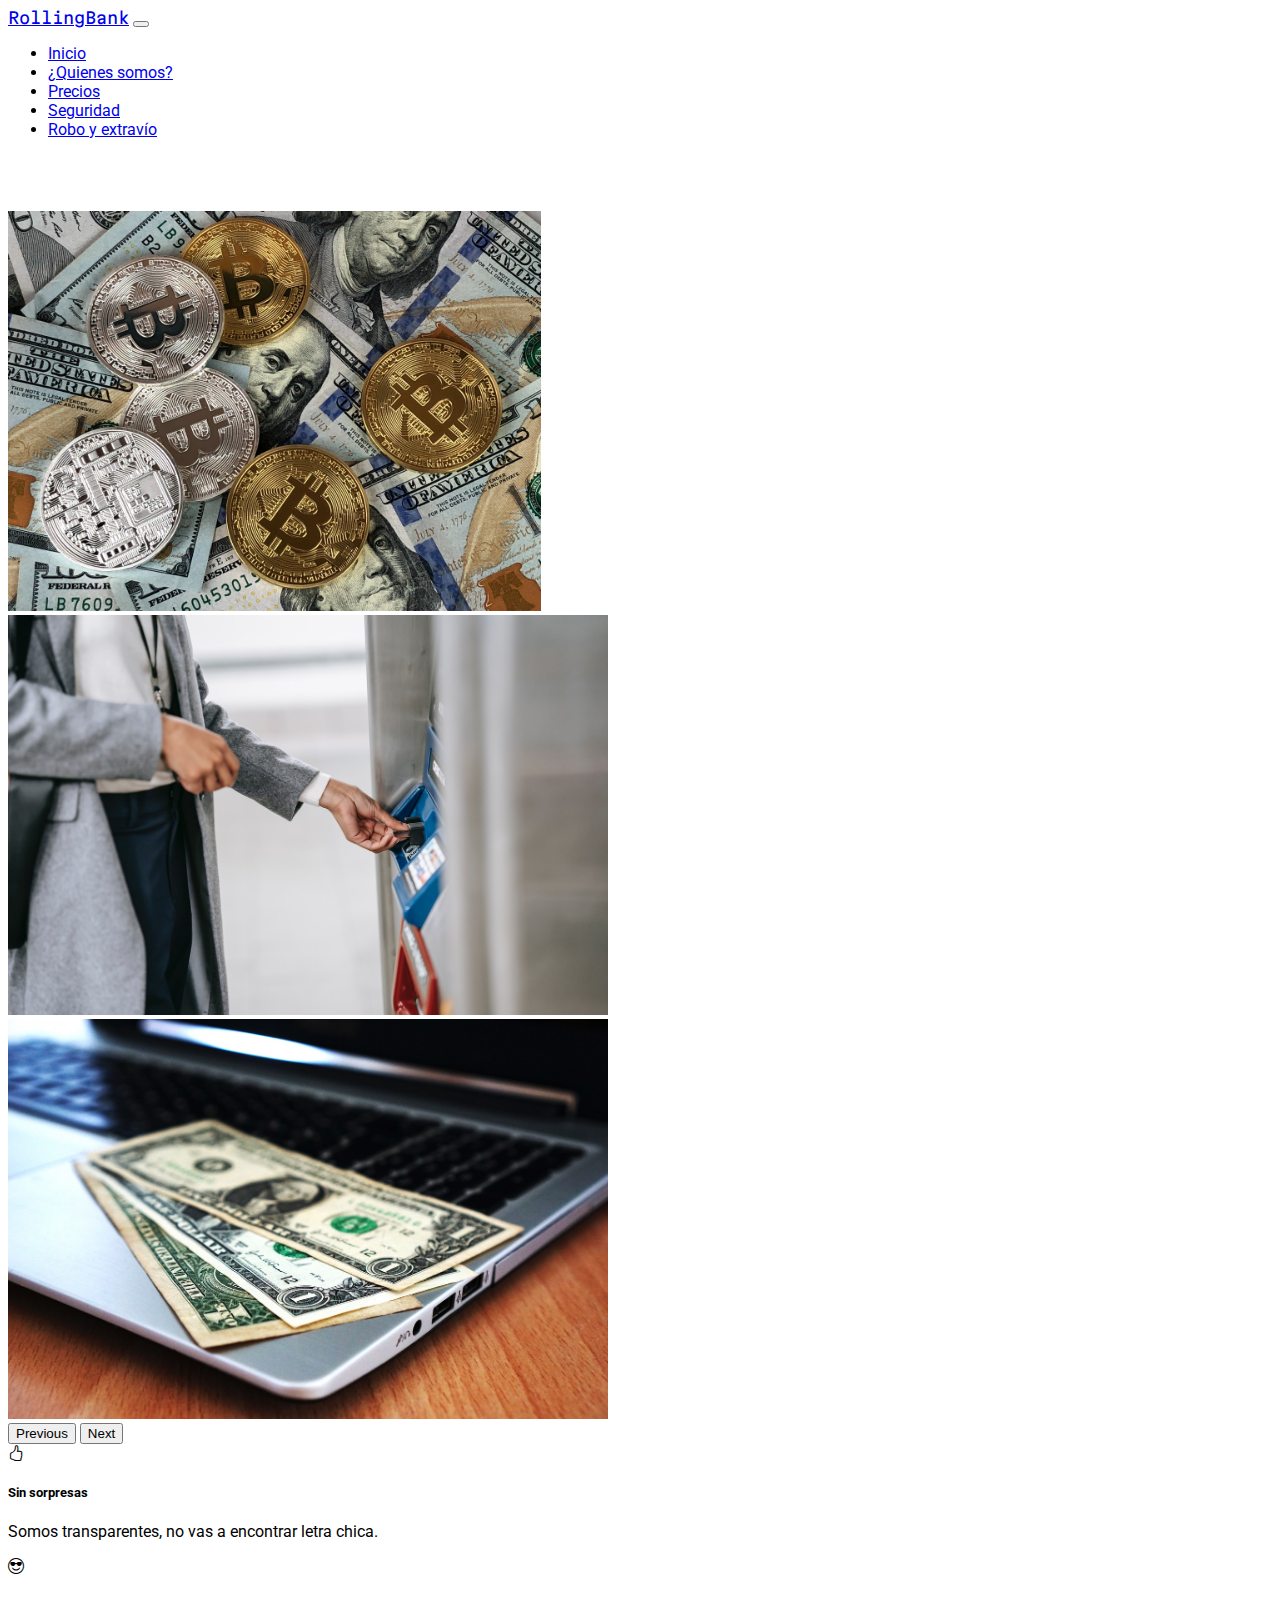
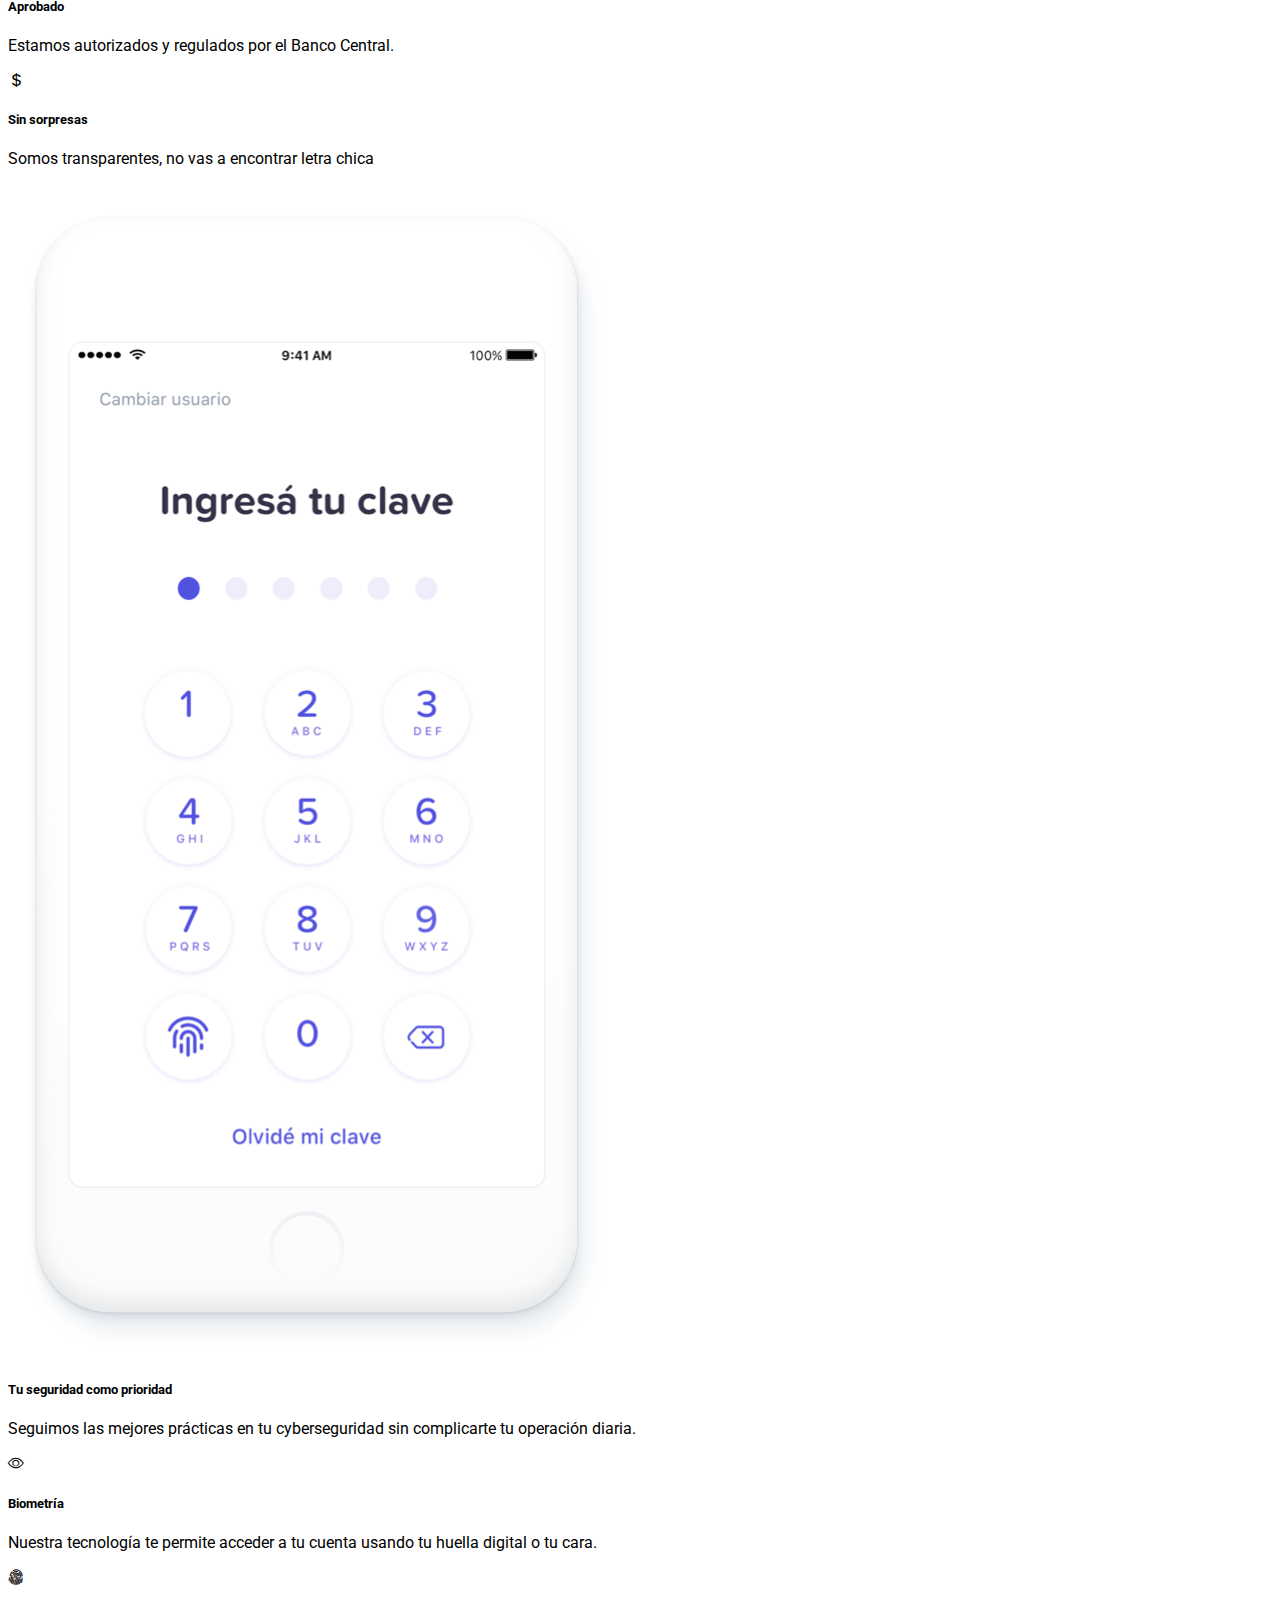
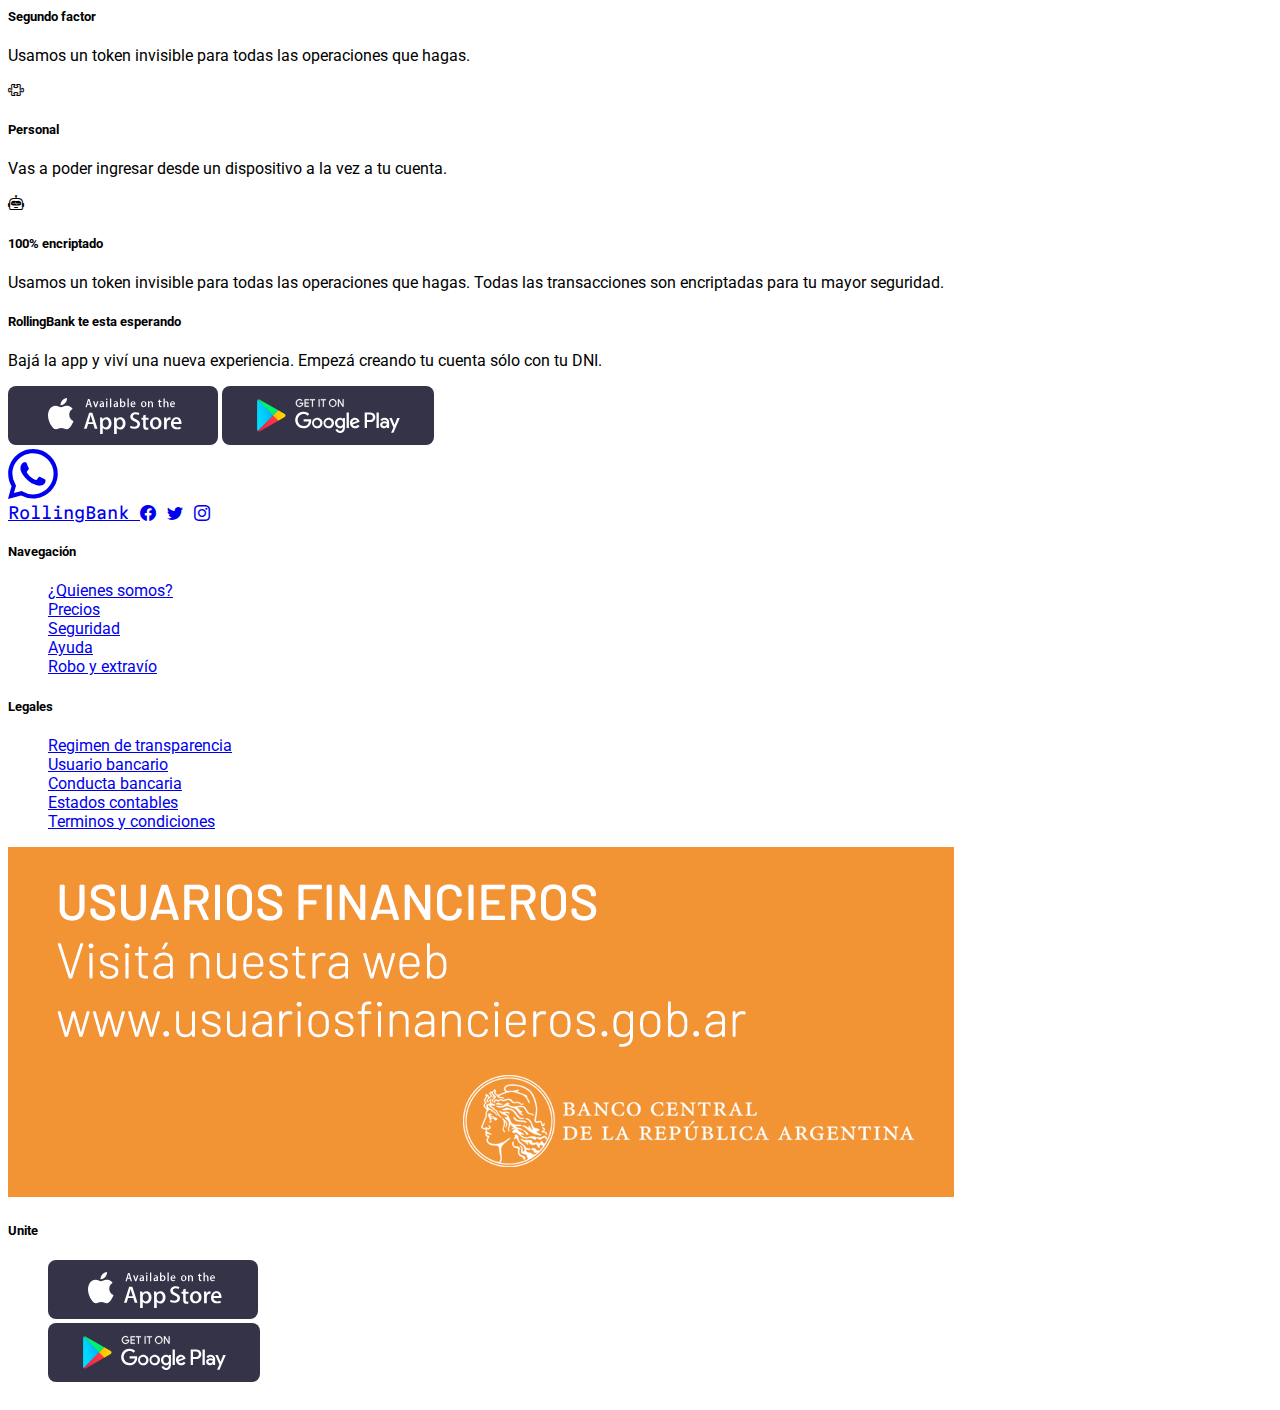
<file: index.html>
<!DOCTYPE html>
<html lang="es">
  <head>
    <meta charset="UTF-8" />
    <meta http-equiv="X-UA-Compatible" content="IE=edge" />
    <meta name="viewport" content="width=device-width, initial-scale=1.0" />
    <link
      href="https://cdn.jsdelivr.net/npm/bootstrap@5.2.3/dist/css/bootstrap.min.css"
      rel="stylesheet"
      integrity="sha384-rbsA2VBKQhggwzxH7pPCaAqO46MgnOM80zW1RWuH61DGLwZJEdK2Kadq2F9CUG65"
      crossorigin="anonymous"
    />
    <link rel="stylesheet" href="./css/style.css" />
    <meta name="author" content="Monachesi Ezequiel" />
    <meta name="keywords" content="rollingbank, rolling-bank,bancoRolling" />
    <meta name="description" content="Somos un banco para confiar" />
    <title>Rolling Bank</title>
  </head>
  <body class="position-relative">
    <header>
      <nav class="navbar navbar-expand-lg bg-dark navbar-dark fixed-top">
        <div class="container">
          <a class="navbar-brand rollingBank" href="./index.html"
            >RollingBank</a
          >
          <button
            class="navbar-toggler"
            type="button"
            data-bs-toggle="collapse"
            data-bs-target="#navbarSupportedContent"
            aria-controls="navbarSupportedContent"
            aria-expanded="false"
            aria-label="Toggle navigation"
          >
            <span class="navbar-toggler-icon"></span>
          </button>
          <div class="collapse navbar-collapse" id="navbarSupportedContent">
            <ul class="navbar-nav ms-auto mb-2 mb-lg-0">
              <li class="nav-item">
                <a class="nav-link active" aria-current="page" href="index.html"
                  >Inicio</a
                >
              </li>
              <li class="nav-item">
                <a class="nav-link" href="./pages/quienesSomos.html"
                  >¿Quienes somos?</a
                >
              </li>
              <li class="nav-item">
                <a class="nav-link" href="./pages/precios.html">Precios</a>
              </li>
              <li class="nav-item">
                <a class="nav-link" href="./pages/seguridad.html">Seguridad</a>
              </li>
              <li class="nav-item">
                <a class="nav-link" href="./pages/roboExtravio.html"
                  >Robo y extravío</a
                >
              </li>
            </ul>
          </div>
        </div>
      </nav>
    </header>
    <main class="bg-light">
      <section
        id="bannerPrincipal"
        class="carousel slide marginNav"
        data-bs-ride="carousel"
      >
        <article class="carousel-inner">
          <aside class="carousel-item active">
            <img
              src="./img/banner/bitcoin.jpg"
              class="d-block w-100 banner"
              alt="bitcoin"
            />
          </aside>
          <aside class="carousel-item">
            <img
              src="./img/banner/cajero.jpg"
              class="d-block w-100 banner"
              alt="cajero"
            />
          </aside>
          <aside class="carousel-item">
            <img
              src="./img/banner/dolar.jpg"
              class="d-block w-100 banner"
              alt="dolar"
            />
          </aside>
        </article>
        <button
          class="carousel-control-prev"
          type="button"
          data-bs-target="#bannerPrincipal"
          data-bs-slide="prev"
        >
          <span class="carousel-control-prev-icon" aria-hidden="true"></span>
          <span class="visually-hidden">Previous</span>
        </button>
        <button
          class="carousel-control-next"
          type="button"
          data-bs-target="#bannerPrincipal"
          data-bs-slide="next"
        >
          <span class="carousel-control-next-icon" aria-hidden="true"></span>
          <span class="visually-hidden">Next</span>
        </button>
      </section>
      <section class="container-fuid py-5">
        <div
          class="row mx-3 mx-md-0 justify-content-center justify-content-md-evenly justify-content-lg-center"
        >
          <article
            class="card text-center col-12 col-md-5 col-lg-3 mb-5 mx-lg-3 p-3 bg-body shadow rounded"
          >
            <i class="bi bi-hand-thumbs-up fs-1 text-danger"></i>
            <div class="card-body p-0">
              <h5 class="fw-bold">Sin sorpresas</h5>
              <p class="fw-bold">
                Somos transparentes, no vas a encontrar letra chica.
              </p>
            </div>
          </article>
          <article
            class="card text-center col-12 col-md-5 col-lg-3 mb-5 mx-lg-3 p-3 bg-body shadow rounded"
          >
            <i class="bi bi-emoji-sunglasses fs-1 text-primary"></i>
            <div class="card-body p-0">
              <h5 class="fw-bold">Aprobado</h5>
              <p class="fw-bold">
                Estamos autorizados y regulados por el Banco Central.
              </p>
            </div>
          </article>
          <div
            class="card text-center col-12 col-md-5 col-lg-3 mb-5 mx-lg-3 p-3 bg-body shadow rounded"
          >
            <i class="bi bi-currency-dollar fs-1 text-success"></i>
            <div class="card-body p-0">
              <h5 class="fw-bold">Sin sorpresas</h5>
              <p class="fw-bold">
                Somos transparentes, no vas a encontrar letra chica
              </p>
            </div>
          </div>
        </div>
      </section>
      <section class="container-fluid">
        <article class="row justify-content-center">
          <aside class="col-12 col-md-3">
            <img
              src="./img/iphone-illustration-sec.png"
              alt="iphoneIllustration"
              class="img-fluid"
            />
          </aside>
          <aside class="col-12 col-md-7">
            <div class="row">
              <article class="col-12 mb-md-4">
                <h5 class="fw-bold fs-4">Tu seguridad como prioridad</h5>
                <p class="fw-bold">
                  Seguimos las mejores prácticas en tu cyberseguridad sin
                  complicarte tu operación diaria.
                </p>
              </article>
              <article class="col-12 col-md-6 my-3 my-md-0">
                <i class="bi bi-eye fs-1 text-danger"></i>
                <h5 class="fw-bold fs-4">Biometría</h5>
                <p class="fw-bold">
                  Nuestra tecnología te permite acceder a tu cuenta usando tu
                  huella digital o tu cara.
                </p>
              </article>
              <article class="col-12 col-md-6 my-3 my-md-0">
                <i class="bi bi-fingerprint fs-1 text-primary"></i>
                <h5 class="fw-bold fs-4">Segundo factor</h5>
                <p class="fw-bold">
                  Usamos un token invisible para todas las operaciones que
                  hagas.
                </p>
              </article>
              <article class="col-12 col-md-6 my-3 my-md-0">
                <i class="bi bi-puzzle fs-1 text-info"></i>
                <h5 class="fw-bold fs-4">Personal</h5>
                <p class="fw-bold">
                  Vas a poder ingresar desde un dispositivo a la vez a tu
                  cuenta.
                </p>
              </article>
              <article class="col-12 col-md-6 my-3 my-md-0">
                <i class="bi bi-robot fs-1 text-success"></i>
                <h5 class="fw-bold fs-4">100% encriptado</h5>
                <p class="fw-bold">
                  Usamos un token invisible para todas las operaciones que
                  hagas. Todas las transacciones son encriptadas para tu mayor
                  seguridad.
                </p>
              </article>
            </div>
          </aside>
        </article>
      </section>
      <section>
        <article class="container-fluid bg-primary text-light py-5 mt-5">
          <div class="row justify-content-center">
            <aside class="col-12 text-center">
              <h5 class="display-5">RollingBank te esta esperando</h5>
            </aside>
            <aside class="col-12 text-center">
              <p>
                Bajá la app y viví una nueva experiencia. Empezá creando tu
                cuenta sólo con tu DNI.
              </p>
            </aside>
            <aside class="col-12 col-md-4">
              <div class="row text-center">
                <a
                  href="./pages/roboExtravio.html"
                  class="col-md-6 my-2 my-md-0"
                >
                  <img
                    src="./img/badge-apple-store.svg"
                    alt="appleStore"
                    class="img-fluid"
                /></a>
                <a
                  href="./pages/roboExtravio.html"
                  class="col-md-6 my-2 my-md-0"
                >
                  <img
                    src="./img/google-play-badge-bb.svg"
                    alt="googlePlay"
                    class="img-fluid"
                /></a>
              </div>
            </aside>
          </div>
        </article>
      </section>
      <section
        class="position-fixed bottom-0 end-0 fs-1 px-3 py-3 px-md-3 py-md-3 px-lg-5 py-lg-4"
      >
        <a href="./pages/roboExtravio.html" class="text-success fs-1"
          ><svg
            xmlns="http://www.w3.org/2000/svg"
            width="50"
            height="50"
            fill="currentColor"
            class="bi bi-whatsapp"
            viewBox="0 0 16 16"
          >
            <path
              d="M13.601 2.326A7.854 7.854 0 0 0 7.994 0C3.627 0 .068 3.558.064 7.926c0 1.399.366 2.76 1.057 3.965L0 16l4.204-1.102a7.933 7.933 0 0 0 3.79.965h.004c4.368 0 7.926-3.558 7.93-7.93A7.898 7.898 0 0 0 13.6 2.326zM7.994 14.521a6.573 6.573 0 0 1-3.356-.92l-.24-.144-2.494.654.666-2.433-.156-.251a6.56 6.56 0 0 1-1.007-3.505c0-3.626 2.957-6.584 6.591-6.584a6.56 6.56 0 0 1 4.66 1.931 6.557 6.557 0 0 1 1.928 4.66c-.004 3.639-2.961 6.592-6.592 6.592zm3.615-4.934c-.197-.099-1.17-.578-1.353-.646-.182-.065-.315-.099-.445.099-.133.197-.513.646-.627.775-.114.133-.232.148-.43.05-.197-.1-.836-.308-1.592-.985-.59-.525-.985-1.175-1.103-1.372-.114-.198-.011-.304.088-.403.087-.088.197-.232.296-.346.1-.114.133-.198.198-.33.065-.134.034-.248-.015-.347-.05-.099-.445-1.076-.612-1.47-.16-.389-.323-.335-.445-.34-.114-.007-.247-.007-.38-.007a.729.729 0 0 0-.529.247c-.182.198-.691.677-.691 1.654 0 .977.71 1.916.81 2.049.098.133 1.394 2.132 3.383 2.992.47.205.84.326 1.129.418.475.152.904.129 1.246.08.38-.058 1.171-.48 1.338-.943.164-.464.164-.86.114-.943-.049-.084-.182-.133-.38-.232z"
            />
          </svg>
        </a>
      </section>
    </main>
    <footer class="bg-dark py-5">
      <section class="container">
        <article class="row text-white bg-dark justify-content-between px-md-5">
          <aside class="rollingBank col-12 py-4">
            <a href="index.html" class="text-decoration-none text-light fs-5">
              RollingBank
            </a>
            <a href="./pages/roboExtravio.html" class="text-white-50 fs-6"
              ><i class="bi bi-facebook"></i
            ></a>
            <a href="./pages/roboExtravio.html" class="text-white-50 fs-6"
              ><i class="bi bi-twitter"></i
            ></a>
            <a href="./pages/roboExtravio.html" class="text-white-50 fs-6"
              ><i class="bi bi-instagram"></i
            ></a>
          </aside>
          <aside class="col-12 col-md-6 col-lg-2">
            <h5 class="text-white-50">Navegación</h5>
            <ul class="list-unstyled">
              <li>
                <a
                  class="text-white-50 text-decoration-none"
                  href="./pages/quienesSomos.html"
                  >¿Quienes somos?</a
                >
              </li>
              <li>
                <a
                  class="text-white-50 text-decoration-none"
                  href="./pages/precios.html"
                  >Precios</a
                >
              </li>
              <li>
                <a
                  class="text-white-50 text-decoration-none"
                  href="./pages/seguridad.html"
                  >Seguridad</a
                >
              </li>
              <li>
                <a
                  class="text-white-50 text-decoration-none"
                  href="./pages/roboExtravio.html"
                  >Ayuda</a
                >
              </li>
              <li>
                <a
                  class="text-white-50 text-decoration-none"
                  href="./pages/roboExtravio.html"
                  >Robo y extravío</a
                >
              </li>
            </ul>
          </aside>
          <aside class="col-12 col-md-6 col-lg-2">
            <h5 class="text-white-50">Legales</h5>
            <ul class="list-unstyled">
              <li>
                <a
                  class="text-white-50 text-decoration-none"
                  href="./pages/roboExtravio.html"
                  >Regimen de transparencia</a
                >
              </li>
              <li>
                <a
                  class="text-white-50 text-decoration-none"
                  href="./pages/roboExtravio.html"
                  >Usuario bancario</a
                >
              </li>
              <li>
                <a
                  class="text-white-50 text-decoration-none"
                  href="./pages/roboExtravio.html"
                  >Conducta bancaria</a
                >
              </li>
              <li>
                <a
                  class="text-white-50 text-decoration-none"
                  href="./pages/roboExtravio.html"
                  >Estados contables</a
                >
              </li>
              <li>
                <a
                  class="text-white-50 text-decoration-none"
                  href="./pages/roboExtravio.html"
                  >Terminos y condiciones</a
                >
              </li>
            </ul>
          </aside>
          <aside class="col-12 col-md-6 col-lg-2">
            <a href="./pages/roboExtravio.html">
              <img
                class="img-fluid"
                src="./img/usuariosfinancieros.png"
                alt="usuariosFinancieros"
              />
            </a>
          </aside>
          <aside class="col-12 col-md-6 col-lg-2 pe-5">
            <h5 class="text-white-50">Unite</h5>
            <ul class="list-unstyled">
              <li class="mb-2">
                <a class="text-white-50" href="./pages/roboExtravio.html">
                  <img
                    class="img-fluid"
                    src="./img/badge-apple-store.svg"
                    alt="appleStore"
                  />
                </a>
              </li>
              <li>
                <a class="text-white-50" href="./pages/roboExtravio.html">
                  <img
                    class="img-fluid"
                    src="./img/google-play-badge-bb.svg"
                    alt="googlePlay"
                  />
                </a>
              </li>
            </ul>
          </aside>
        </article>
      </section>
    </footer>
    <script
      src="https://cdn.jsdelivr.net/npm/bootstrap@5.2.3/dist/js/bootstrap.bundle.min.js"
      integrity="sha384-kenU1KFdBIe4zVF0s0G1M5b4hcpxyD9F7jL+jjXkk+Q2h455rYXK/7HAuoJl+0I4"
      crossorigin="anonymous"
    ></script>
  </body>
</html>
</file>
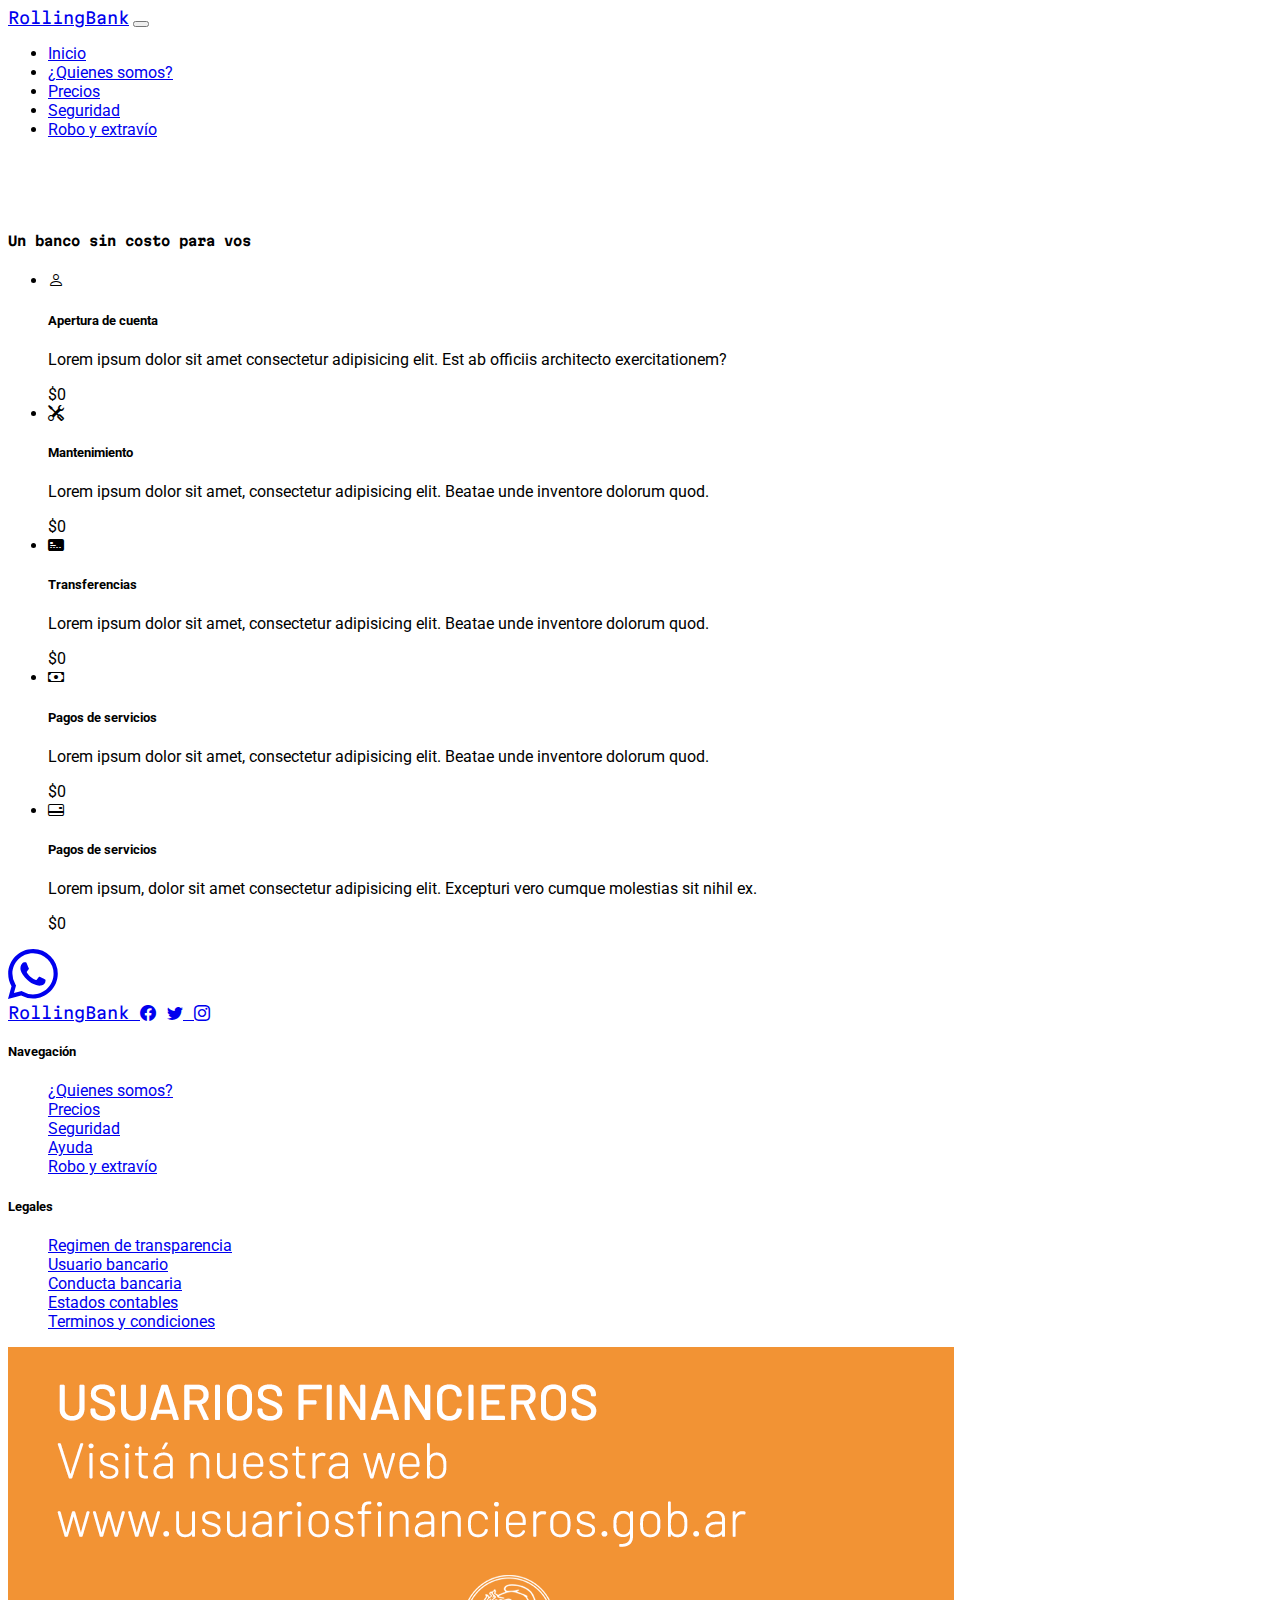
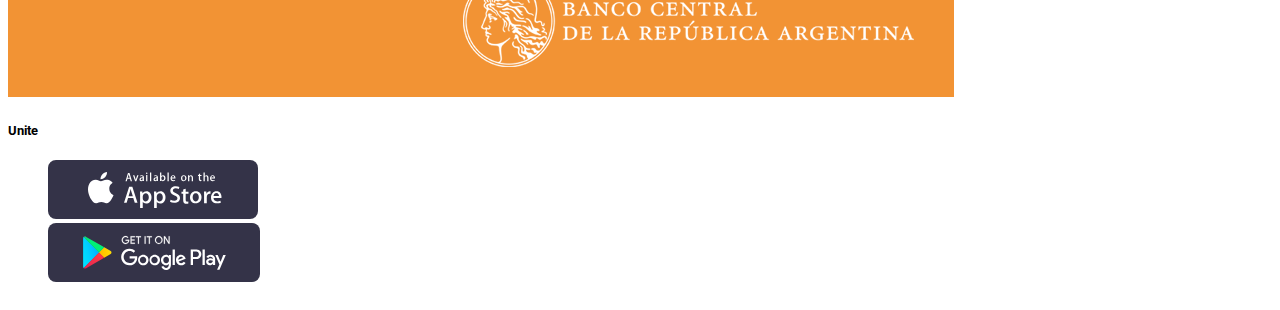
<file: pages/precios.html>
<!DOCTYPE html>
<html lang="es">
  <head>
    <meta charset="UTF-8" />
    <meta http-equiv="X-UA-Compatible" content="IE=edge" />
    <meta name="viewport" content="width=device-width, initial-scale=1.0" />
    <link
      href="https://cdn.jsdelivr.net/npm/bootstrap@5.2.3/dist/css/bootstrap.min.css"
      rel="stylesheet"
      integrity="sha384-rbsA2VBKQhggwzxH7pPCaAqO46MgnOM80zW1RWuH61DGLwZJEdK2Kadq2F9CUG65"
      crossorigin="anonymous"
    />
    <link rel="stylesheet" href="../css/style.css" />
    <meta name="author" content="Monachesi Ezequiel" />
    <meta name="keywords" content="rollingbank, rolling-bank,bancoRolling" />
    <meta name="description" content="Somos un banco para confiar" />
    <title>Rolling Bank</title>
  </head>
  <body class="position-relative">
    <header>
      <nav class="navbar navbar-expand-lg bg-dark navbar-dark fixed-top">
        <div class="container">
          <a class="navbar-brand rollingBank" href="../index.html"
            >RollingBank</a
          >
          <button
            class="navbar-toggler"
            type="button"
            data-bs-toggle="collapse"
            data-bs-target="#navbarSupportedContent"
            aria-controls="navbarSupportedContent"
            aria-expanded="false"
            aria-label="Toggle navigation"
          >
            <span class="navbar-toggler-icon"></span>
          </button>
          <div class="collapse navbar-collapse" id="navbarSupportedContent">
            <ul class="navbar-nav ms-auto mb-2 mb-lg-0">
              <li class="nav-item">
                <a class="nav-link" aria-current="page" href="../index.html"
                  >Inicio</a
                >
              </li>
              <li class="nav-item">
                <a class="nav-link" href="./quienesSomos.html"
                  >¿Quienes somos?</a
                >
              </li>
              <li class="nav-item">
                <a class="nav-link active" href="precios.html">Precios</a>
              </li>
              <li class="nav-item">
                <a class="nav-link" href="./seguridad.html">Seguridad</a>
              </li>
              <li class="nav-item">
                <a class="nav-link" href="./roboExtravio.html"
                  >Robo y extravío</a
                >
              </li>
            </ul>
          </div>
        </div>
      </nav>
    </header>
    <main class="marginNav bg-light">
      <article class="container-fluid bg-primary text-light py-5">
        <div class="row">
          <aside class="col-12 text-center">
            <h5 class="display-6 fw-bold rollingBank">
              Un banco sin costo para vos
            </h5>
          </aside>
        </div>
      </article>
      <article class="container-fluid w-75 mt-3 px-sm-0 px-lg-5 py-5">
        <ul class="list-group">
          <li
            class="list-group-item d-flex justify-content-between align-items-start"
          >
            <i class="bi bi-person fs-1 text-primary"></i>
            <article class="mx-3 ms-md-4 ms-lg-0 me-md-0 mt-2">
              <h5 class="fw-bold">Apertura de cuenta</h5>
              <p class="fs-6">
                Lorem ipsum dolor sit amet consectetur adipisicing elit. Est ab
                officiis architecto exercitationem?
              </p>
            </article>
            <span class="badge bg-primary rounded py-2 mt-2">$0</span>
          </li>
          <li
            class="list-group-item d-flex justify-content-between align-items-start"
          >
            <i class="bi bi-tools fs-2 text-warning"></i>
            <article class="mx-3 ms-md-4 ms-lg-0 mt-2">
              <h5 class="fw-bold">Mantenimiento</h5>
              <p class="fs-6">
                Lorem ipsum dolor sit amet, consectetur adipisicing elit. Beatae
                unde inventore dolorum quod.
              </p>
            </article>
            <span class="badge bg-primary rounded py-2 mt-2">$0</span>
          </li>
          <li
            class="list-group-item d-flex justify-content-between align-items-start"
          >
            <i class="bi bi-credit-card-2-front-fill fs-2 text-danger"></i>
            <article class="mx-3 ms-md-4 ms-lg-0 mt-2">
              <h5 class="fw-bold">Transferencias</h5>
              <p class="fs-6">
                Lorem ipsum dolor sit amet, consectetur adipisicing elit. Beatae
                unde inventore dolorum quod.
              </p>
            </article>
            <span class="badge bg-primary rounded py-2 mt-2">$0</span>
          </li>
          <li
            class="list-group-item d-flex justify-content-between align-items-start"
          >
            <i class="bi bi-cash fs-2 text-success"></i>
            <article class="mx-3 ms-md-4 ms-lg-0 mt-2">
              <h5 class="fw-bold">Pagos de servicios</h5>
              <p class="fs-6">
                Lorem ipsum dolor sit amet, consectetur adipisicing elit. Beatae
                unde inventore dolorum quod.
              </p>
            </article>
            <span class="badge bg-primary rounded py-2 mt-2">$0</span>
          </li>
          <li
            class="list-group-item d-flex justify-content-between align-items-start"
          >
            <i class="bi bi-credit-card-2-back fs-2 text-primary"></i>
            <article class="mx-3 ms-md-4 ms-lg-0 mt-2">
              <h5 class="fw-bold">Pagos de servicios</h5>
              <p class="fs-6">
                Lorem ipsum, dolor sit amet consectetur adipisicing elit.
                Excepturi vero cumque molestias sit nihil ex.
              </p>
            </article>
            <span class="badge bg-primary rounded py-2 mt-2">$0</span>
          </li>
        </ul>
      </article>
      <section
        class="position-fixed bottom-0 end-0 fs-1 px-3 py-3 px-md-3 py-md-3 px-lg-5 py-lg-4"
      >
        <a href="./roboExtravio.html" class="text-success fs-1"
          ><svg
            xmlns="http://www.w3.org/2000/svg"
            width="50"
            height="50"
            fill="currentColor"
            class="bi bi-whatsapp"
            viewBox="0 0 16 16"
          >
            <path
              d="M13.601 2.326A7.854 7.854 0 0 0 7.994 0C3.627 0 .068 3.558.064 7.926c0 1.399.366 2.76 1.057 3.965L0 16l4.204-1.102a7.933 7.933 0 0 0 3.79.965h.004c4.368 0 7.926-3.558 7.93-7.93A7.898 7.898 0 0 0 13.6 2.326zM7.994 14.521a6.573 6.573 0 0 1-3.356-.92l-.24-.144-2.494.654.666-2.433-.156-.251a6.56 6.56 0 0 1-1.007-3.505c0-3.626 2.957-6.584 6.591-6.584a6.56 6.56 0 0 1 4.66 1.931 6.557 6.557 0 0 1 1.928 4.66c-.004 3.639-2.961 6.592-6.592 6.592zm3.615-4.934c-.197-.099-1.17-.578-1.353-.646-.182-.065-.315-.099-.445.099-.133.197-.513.646-.627.775-.114.133-.232.148-.43.05-.197-.1-.836-.308-1.592-.985-.59-.525-.985-1.175-1.103-1.372-.114-.198-.011-.304.088-.403.087-.088.197-.232.296-.346.1-.114.133-.198.198-.33.065-.134.034-.248-.015-.347-.05-.099-.445-1.076-.612-1.47-.16-.389-.323-.335-.445-.34-.114-.007-.247-.007-.38-.007a.729.729 0 0 0-.529.247c-.182.198-.691.677-.691 1.654 0 .977.71 1.916.81 2.049.098.133 1.394 2.132 3.383 2.992.47.205.84.326 1.129.418.475.152.904.129 1.246.08.38-.058 1.171-.48 1.338-.943.164-.464.164-.86.114-.943-.049-.084-.182-.133-.38-.232z"
            />
          </svg>
        </a>
      </section>
    </main>
    <footer class="bg-dark py-5">
      <section class="container">
        <article class="row text-white bg-dark justify-content-between px-md-5">
          <aside class="rollingBank col-12 py-4">
            <a href="../index.html" class="text-decoration-none text-light">
              RollingBank
            </a>
            <strong class="fs-6">
              <a href="./roboExtravio.html" class="text-decoration-none"
                ><i class="bi bi-facebook text-white-50"></i
              ></a>
              <a href="./roboExtravio.html" class="text-decoration-none">
                <i class="bi bi-twitter text-white-50"></i>
              </a>
              <a href="./roboExtravio.html" class="text-decoration-none">
                <i class="bi bi-instagram text-white-50"></i>
              </a>
            </strong>
          </aside>
          <aside class="col-sm-12 col-md-2">
            <h5 class="text-white-50">Navegación</h5>
            <ul class="list-unstyled">
              <li>
                <a class="text-white-50 text-decoration-none" href="./quienesSomos.html"
                  >¿Quienes somos?</a
                >
              </li>
              <li>
                <a class="text-white-50 text-decoration-none" href="precios.html">Precios</a>
              </li>
              <li>
                <a class="text-white-50 text-decoration-none" href="./seguridad.html">Seguridad</a>
              </li>
              <li>
                <a class="text-white-50 text-decoration-none" href="./roboExtravio.html">Ayuda</a>
              </li>
              <li>
                <a class="text-white-50 text-decoration-none" href="./roboExtravio.html"
                  >Robo y extravío</a
                >
              </li>
            </ul>
          </aside>
          <aside class="col-sm-12 col-md-2">
            <h5 class="text-white-50">Legales</h5>
            <ul class="list-unstyled">
              <li>
                <a class="text-white-50 text-decoration-none" href="./roboExtravio.html"
                  >Regimen de transparencia</a
                >
              </li>
              <li>
                <a class="text-white-50 text-decoration-none" href="./roboExtravio.html"
                  >Usuario bancario</a
                >
              </li>
              <li>
                <a class="text-white-50 text-decoration-none" href="./roboExtravio.html"
                  >Conducta bancaria</a
                >
              </li>
              <li>
                <a class="text-white-50 text-decoration-none" href="./roboExtravio.html"
                  >Estados contables</a
                >
              </li>
              <li>
                <a class="text-white-50 text-decoration-none" href="./roboExtravio.html"
                  >Terminos y condiciones</a
                >
              </li>
            </ul>
          </aside>
          <aside class="col-sm-12 col-md-2">
            <a href="./roboExtravio.html">
              <img
                class="img-fluid"
                src="../img/usuariosfinancieros.png"
                alt=""
              />
            </a>
          </aside>
          <aside class="col-sm-12 col-md-2 pe-5">
            <h5 class="text-white-50">Unite</h5>
            <ul class="list-unstyled">
              <li class="mb-2">
                <a class="text-white-50" href="./roboExtravio.html">
                  <img
                    class="img-fluid"
                    src="../img/badge-apple-store.svg"
                    alt=""
                  />
                </a>
              </li>
              <li>
                <a class="text-white-50" href="./roboExtravio.html">
                  <img
                    class="img-fluid"
                    src="../img/google-play-badge-bb.svg"
                    alt=""
                  />
                </a>
              </li>
            </ul>
          </aside>
        </article>
      </section>
    </footer>
    <script
      src="https://cdn.jsdelivr.net/npm/bootstrap@5.2.3/dist/js/bootstrap.bundle.min.js"
      integrity="sha384-kenU1KFdBIe4zVF0s0G1M5b4hcpxyD9F7jL+jjXkk+Q2h455rYXK/7HAuoJl+0I4"
      crossorigin="anonymous"
    ></script>
  </body>
</html>
</file>
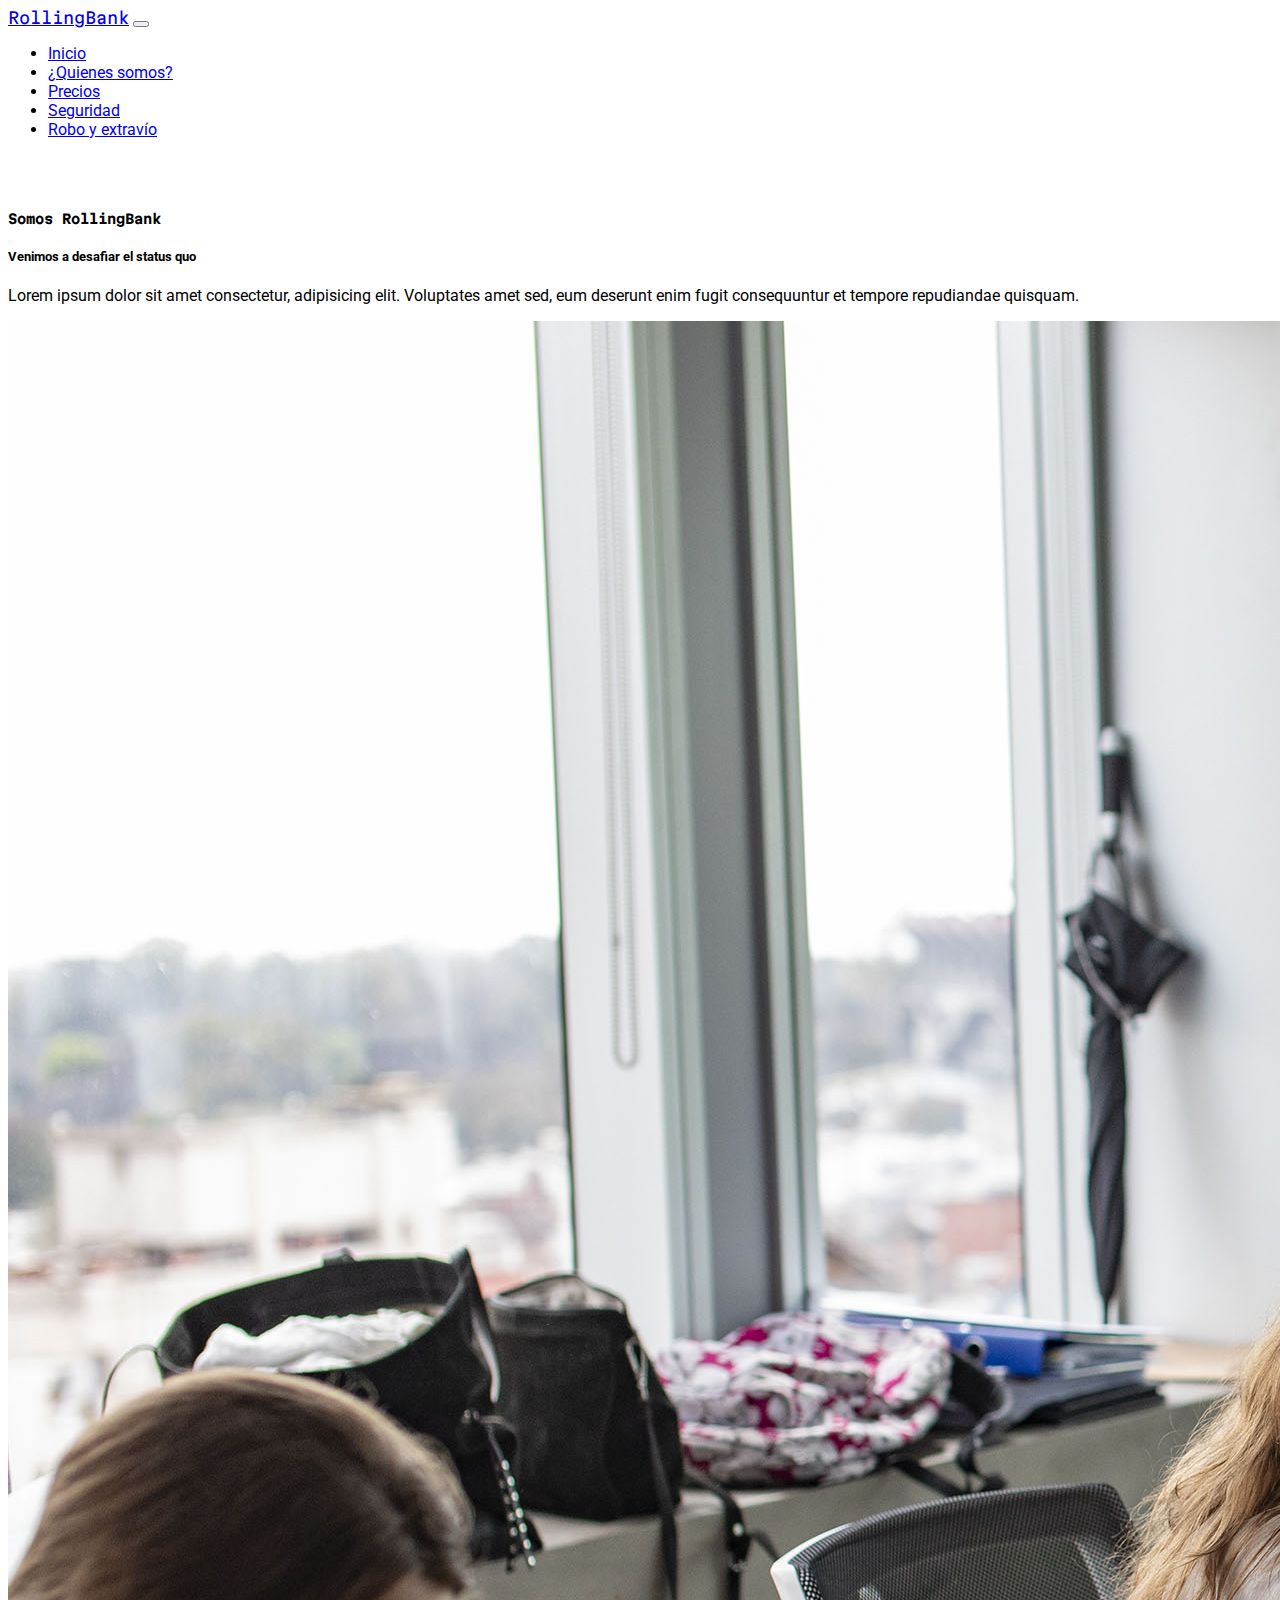
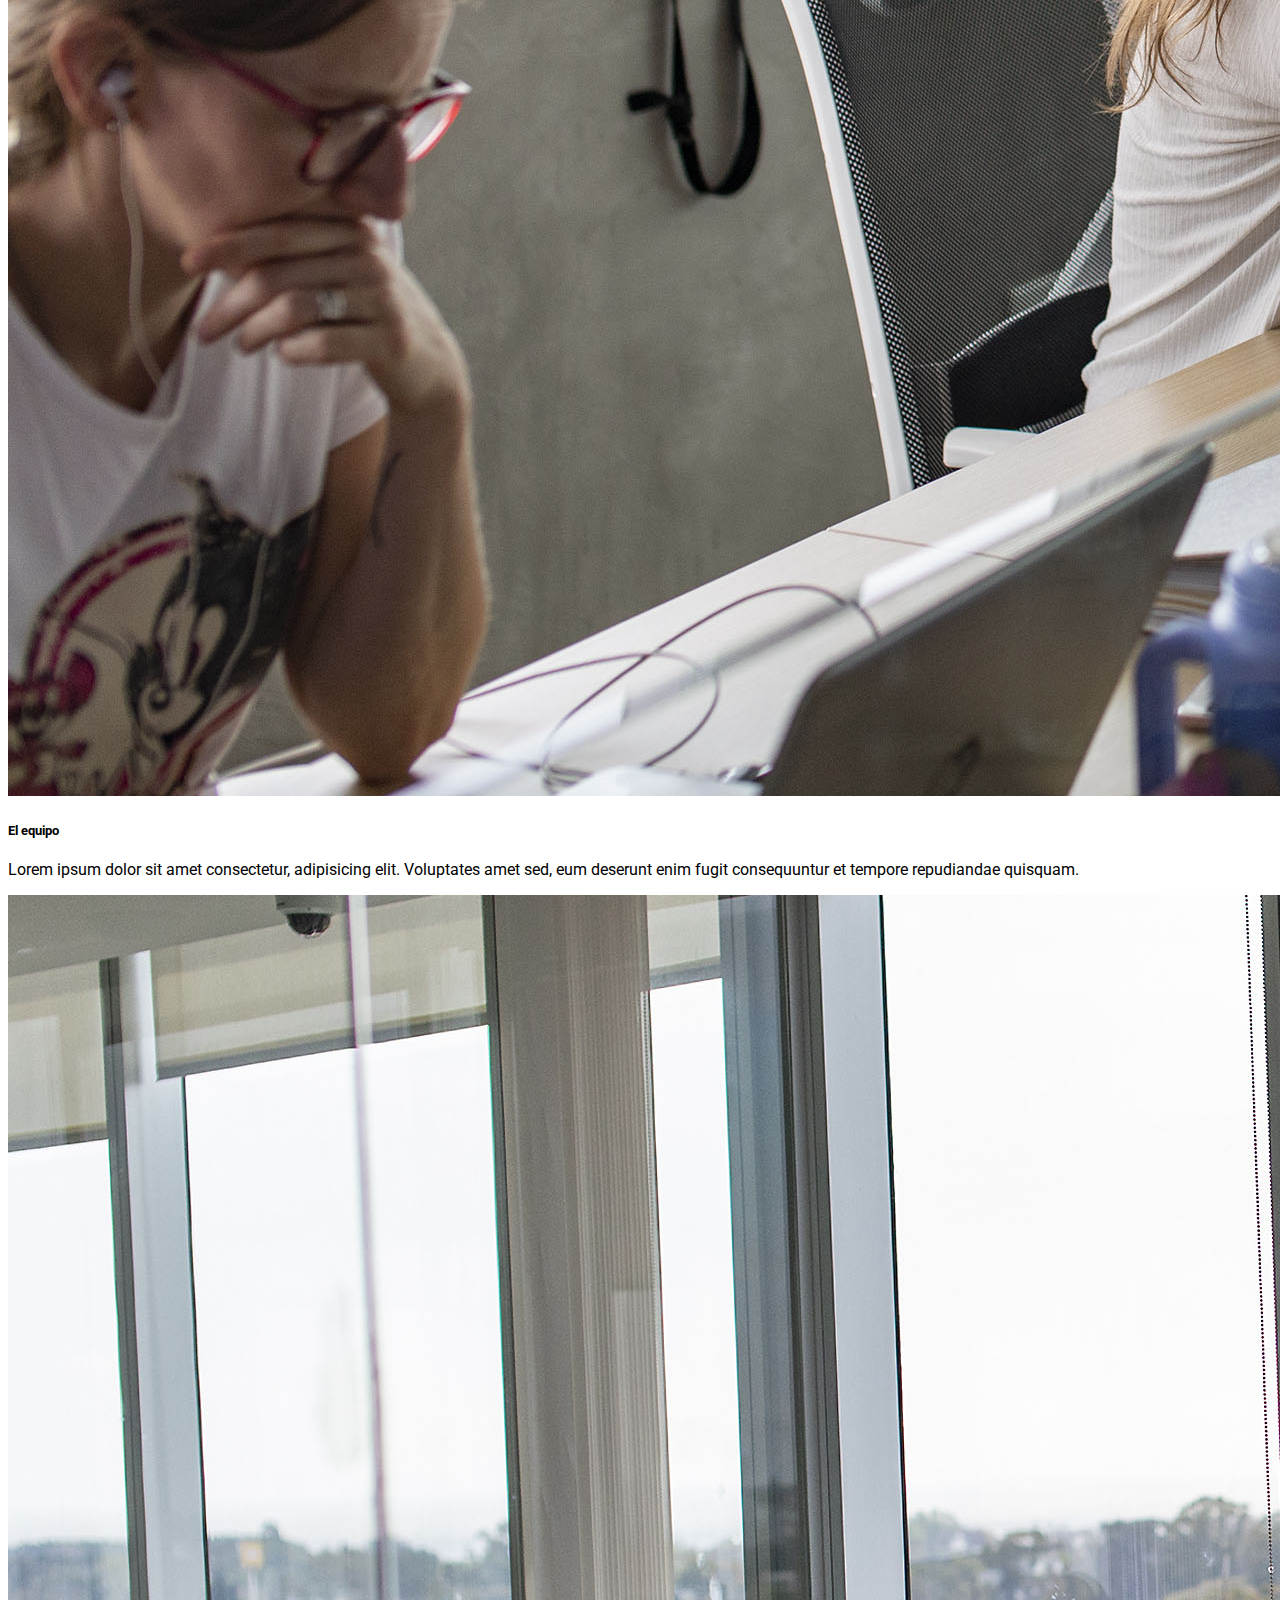
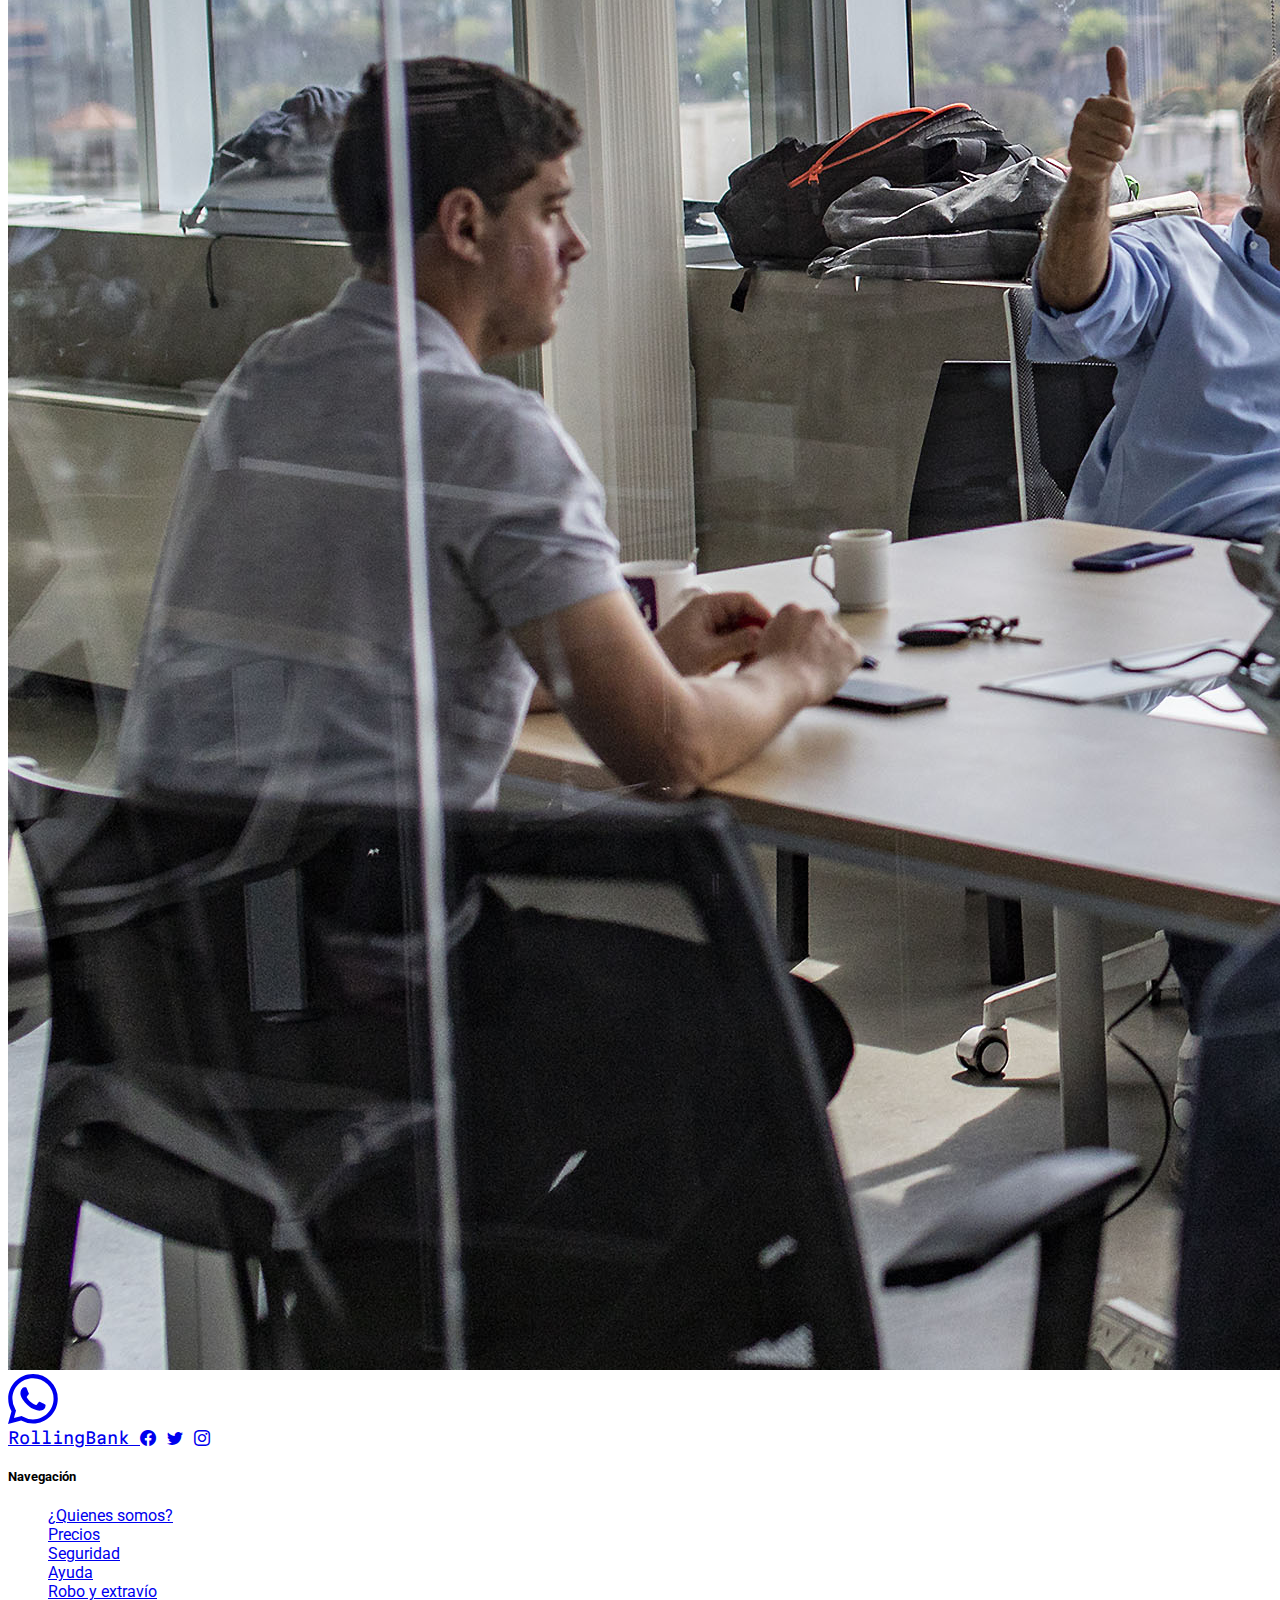
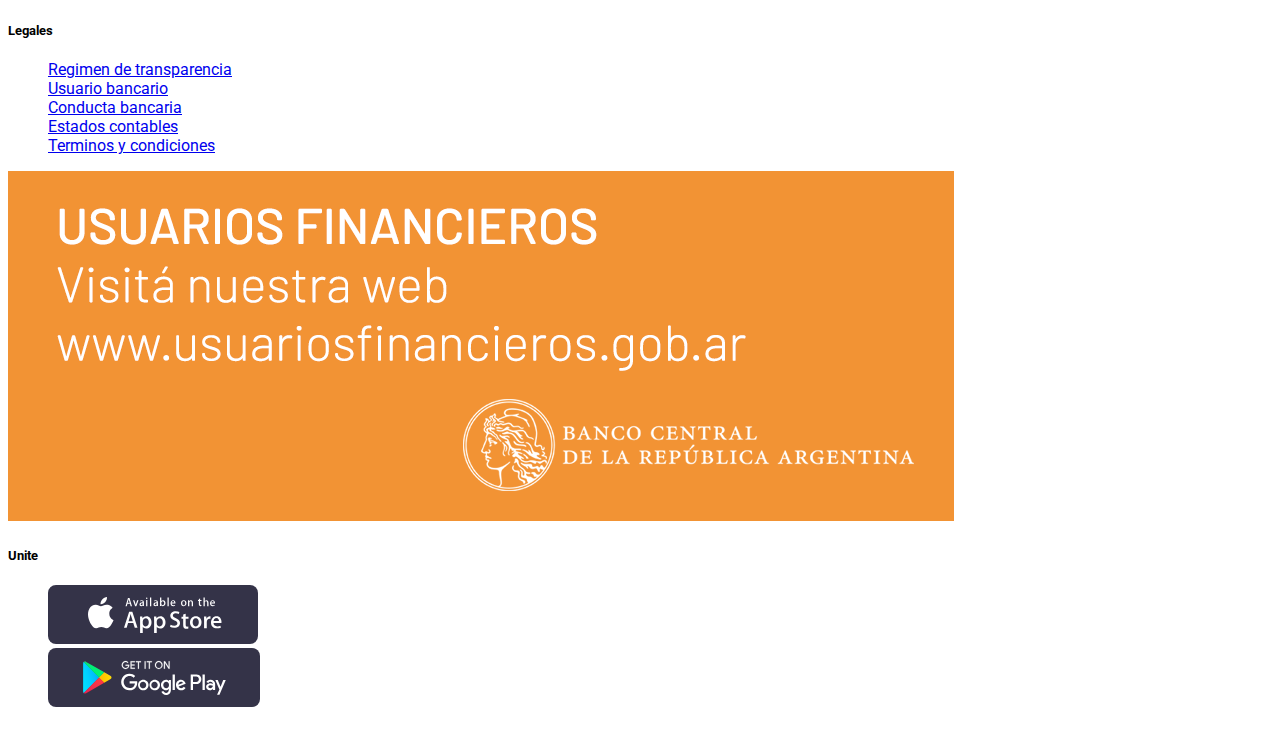
<file: pages/quienesSomos.html>
<!DOCTYPE html>
<html lang="es">
  <head>
    <meta charset="UTF-8" />
    <meta http-equiv="X-UA-Compatible" content="IE=edge" />
    <meta name="viewport" content="width=device-width, initial-scale=1.0" />
    <link
      href="https://cdn.jsdelivr.net/npm/bootstrap@5.2.3/dist/css/bootstrap.min.css"
      rel="stylesheet"
      integrity="sha384-rbsA2VBKQhggwzxH7pPCaAqO46MgnOM80zW1RWuH61DGLwZJEdK2Kadq2F9CUG65"
      crossorigin="anonymous"
    />
    <link rel="stylesheet" href="../css/style.css" />
    <meta name="author" content="Monachesi Ezequiel" />
    <meta name="keywords" content="rollingbank, rolling-bank,bancoRolling" />
    <meta name="description" content="Somos un banco para confiar" />
    <title>Rolling Bank</title>
  </head>
  <body class="position-relative">
    <header>
      <nav class="navbar navbar-expand-lg bg-dark navbar-dark fixed-top">
        <div class="container">
          <a class="navbar-brand rollingBank" href="../index.html"
            >RollingBank</a
          >
          <button
            class="navbar-toggler"
            type="button"
            data-bs-toggle="collapse"
            data-bs-target="#navbarSupportedContent"
            aria-controls="navbarSupportedContent"
            aria-expanded="false"
            aria-label="Toggle navigation"
          >
            <span class="navbar-toggler-icon"></span>
          </button>
          <div class="collapse navbar-collapse" id="navbarSupportedContent">
            <ul class="navbar-nav ms-auto mb-2 mb-lg-0">
              <li class="nav-item">
                <a class="nav-link" aria-current="page" href="../index.html"
                  >Inicio</a
                >
              </li>
              <li class="nav-item">
                <a class="nav-link active" href="quienesSomos.html"
                  >¿Quienes somos?</a
                >
              </li>
              <li class="nav-item">
                <a class="nav-link" href="./precios.html">Precios</a>
              </li>
              <li class="nav-item">
                <a class="nav-link" href="./seguridad.html">Seguridad</a>
              </li>
              <li class="nav-item">
                <a class="nav-link" href="./roboExtravio.html"
                  >Robo y extravío</a
                >
              </li>
            </ul>
          </div>
        </div>
      </nav>
    </header>
    <main class="bg-light pb-5">
      <section class="marginNav">
        <article class="container-fluid bg-primary text-light py-5">
          <div class="row">
            <aside class="col-12 text-center">
              <h5 class="display-5 fw-bold rollingBank">Somos RollingBank</h5>
            </aside>
          </div>
        </article>
        <div class="container-fluid">
          <aside class="row justify-content-center text-center py-5">
            <article class="col-9">
              <h5 class="fw-bold fs-2">Venimos a desafiar el status quo</h5>
              <p class="lead">
                Lorem ipsum dolor sit amet consectetur, adipisicing elit.
                Voluptates amet sed, eum deserunt enim fugit consequuntur et
                tempore repudiandae quisquam.
              </p>
              <img
                src="../img/quienes-somos/us1.jpg"
                alt="quienesSomos"
                class="img-fluid"
              />
            </article>
          </aside>
          <aside class="row justify-content-center text-center py-3">
            <article class="col-9">
              <h5 class="fw-bold fs-2">El equipo</h5>
              <p class="lead">
                Lorem ipsum dolor sit amet consectetur, adipisicing elit.
                Voluptates amet sed, eum deserunt enim fugit consequuntur et
                tempore repudiandae quisquam.
              </p>
              <img
                src="../img/quienes-somos/us3.jpg"
                alt="quienesSomos"
                class="img-fluid"
              />
            </article>
          </aside>
        </div>
      </section>
      <section
        class="position-fixed bottom-0 end-0 fs-1 px-3 py-3 px-md-3 py-md-3 px-lg-5 py-lg-4"
      >
        <a href="./roboExtravio.html" class="text-success fs-1"
          ><svg
            xmlns="http://www.w3.org/2000/svg"
            width="50"
            height="50"
            fill="currentColor"
            class="bi bi-whatsapp"
            viewBox="0 0 16 16"
          >
            <path
              d="M13.601 2.326A7.854 7.854 0 0 0 7.994 0C3.627 0 .068 3.558.064 7.926c0 1.399.366 2.76 1.057 3.965L0 16l4.204-1.102a7.933 7.933 0 0 0 3.79.965h.004c4.368 0 7.926-3.558 7.93-7.93A7.898 7.898 0 0 0 13.6 2.326zM7.994 14.521a6.573 6.573 0 0 1-3.356-.92l-.24-.144-2.494.654.666-2.433-.156-.251a6.56 6.56 0 0 1-1.007-3.505c0-3.626 2.957-6.584 6.591-6.584a6.56 6.56 0 0 1 4.66 1.931 6.557 6.557 0 0 1 1.928 4.66c-.004 3.639-2.961 6.592-6.592 6.592zm3.615-4.934c-.197-.099-1.17-.578-1.353-.646-.182-.065-.315-.099-.445.099-.133.197-.513.646-.627.775-.114.133-.232.148-.43.05-.197-.1-.836-.308-1.592-.985-.59-.525-.985-1.175-1.103-1.372-.114-.198-.011-.304.088-.403.087-.088.197-.232.296-.346.1-.114.133-.198.198-.33.065-.134.034-.248-.015-.347-.05-.099-.445-1.076-.612-1.47-.16-.389-.323-.335-.445-.34-.114-.007-.247-.007-.38-.007a.729.729 0 0 0-.529.247c-.182.198-.691.677-.691 1.654 0 .977.71 1.916.81 2.049.098.133 1.394 2.132 3.383 2.992.47.205.84.326 1.129.418.475.152.904.129 1.246.08.38-.058 1.171-.48 1.338-.943.164-.464.164-.86.114-.943-.049-.084-.182-.133-.38-.232z"
            />
          </svg>
        </a>
      </section>
    </main>
    <footer class="bg-dark py-5">
      <section class="container">
        <article class="row text-white bg-dark justify-content-between px-md-5">
          <aside class="rollingBank col-12 py-4">
            <a
              href="../index.html"
              class="text-decoration-none text-light fs-5"
            >
              RollingBank
            </a>
            <a href="./roboExtravio.html" class="text-white-50 fs-6"
              ><i class="bi bi-facebook"></i
            ></a>
            <a href="./roboExtravio.html" class="text-white-50 fs-6"
              ><i class="bi bi-twitter"></i
            ></a>
            <a href="./roboExtravio.html" class="text-white-50 fs-6"
              ><i class="bi bi-instagram"></i
            ></a>
          </aside>
          <aside class="col-sm-12 col-md-6 col-lg-2">
            <h5 class="text-white-50">Navegación</h5>
            <ul class="list-unstyled">
              <li>
                <a
                  class="text-white-50 text-decoration-none"
                  href="quienesSomos.html"
                  >¿Quienes somos?</a
                >
              </li>
              <li>
                <a
                  class="text-white-50 text-decoration-none"
                  href="./precios.html"
                  >Precios</a
                >
              </li>
              <li>
                <a
                  class="text-white-50 text-decoration-none"
                  href="./seguridad.html"
                  >Seguridad</a
                >
              </li>
              <li>
                <a
                  class="text-white-50 text-decoration-none"
                  href="./roboExtravio.html"
                  >Ayuda</a
                >
              </li>
              <li>
                <a
                  class="text-white-50 text-decoration-none"
                  href="./roboExtravio.html"
                  >Robo y extravío</a
                >
              </li>
            </ul>
          </aside>
          <aside class="col-sm-12 col-md-6 col-lg-2">
            <h5 class="text-white-50">Legales</h5>
            <ul class="list-unstyled">
              <li>
                <a
                  class="text-white-50 text-decoration-none"
                  href="./roboExtravio.html"
                  >Regimen de transparencia</a
                >
              </li>
              <li>
                <a
                  class="text-white-50 text-decoration-none"
                  href="./roboExtravio.html"
                  >Usuario bancario</a
                >
              </li>
              <li>
                <a
                  class="text-white-50 text-decoration-none"
                  href="./roboExtravio.html"
                  >Conducta bancaria</a
                >
              </li>
              <li>
                <a
                  class="text-white-50 text-decoration-none"
                  href="./roboExtravio.html"
                  >Estados contables</a
                >
              </li>
              <li>
                <a
                  class="text-white-50 text-decoration-none"
                  href="./roboExtravio.html"
                  >Terminos y condiciones</a
                >
              </li>
            </ul>
          </aside>
          <aside class="col-sm-12 col-md-6 col-lg-2">
            <a href="./roboExtravio.html">
              <img
                class="img-fluid"
                src="../img/usuariosfinancieros.png"
                alt=""
              />
            </a>
          </aside>
          <aside class="col-sm-12 col-md-6 col-lg-2 pe-5">
            <h5 class="text-white-50">Unite</h5>
            <ul class="list-unstyled">
              <li class="mb-2">
                <a class="text-white-50" href="./roboExtravio.html">
                  <img
                    class="img-fluid"
                    src="../img/badge-apple-store.svg"
                    alt=""
                  />
                </a>
              </li>
              <li>
                <a class="text-white-50" href="./roboExtravio.html">
                  <img
                    class="img-fluid"
                    src="../img/google-play-badge-bb.svg"
                    alt=""
                  />
                </a>
              </li>
            </ul>
          </aside>
        </article>
      </section>
    </footer>
    <script
      src="https://cdn.jsdelivr.net/npm/bootstrap@5.2.3/dist/js/bootstrap.bundle.min.js"
      integrity="sha384-kenU1KFdBIe4zVF0s0G1M5b4hcpxyD9F7jL+jjXkk+Q2h455rYXK/7HAuoJl+0I4"
      crossorigin="anonymous"
    ></script>
  </body>
</html>
</file>
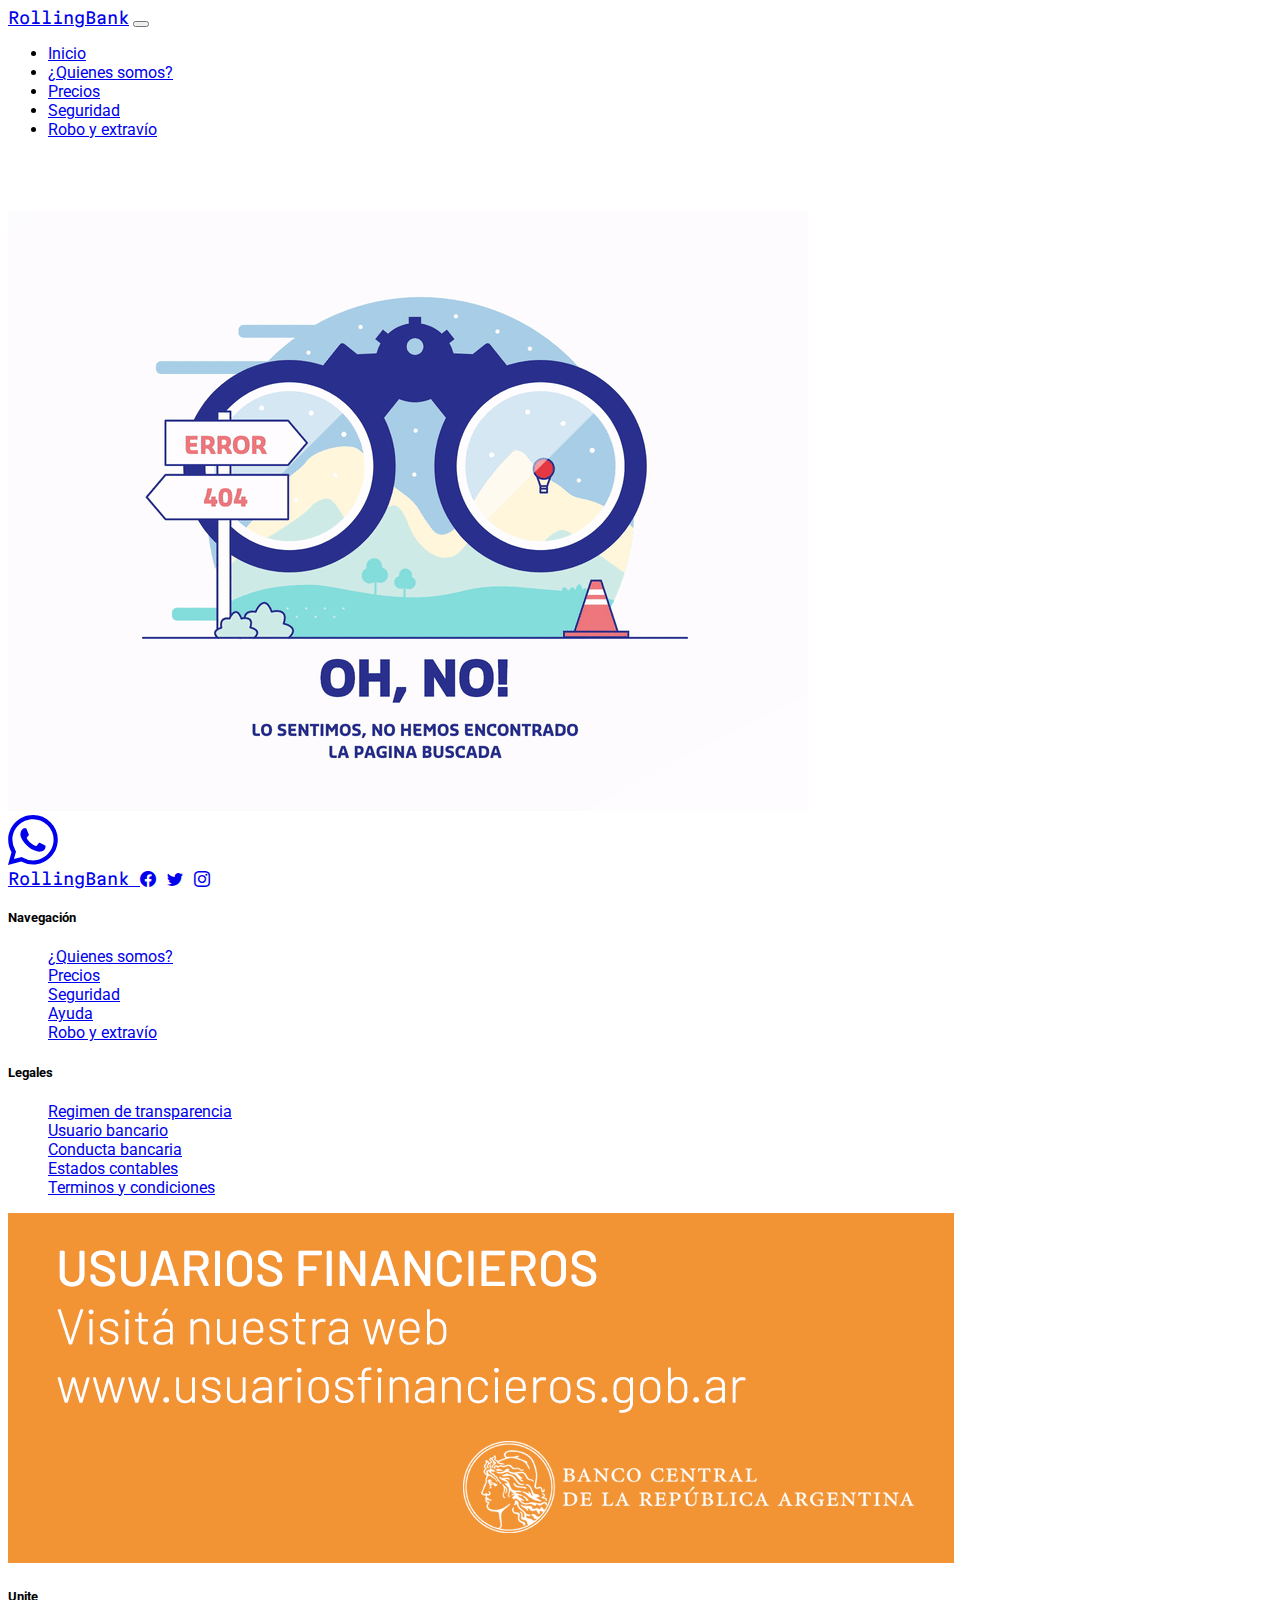
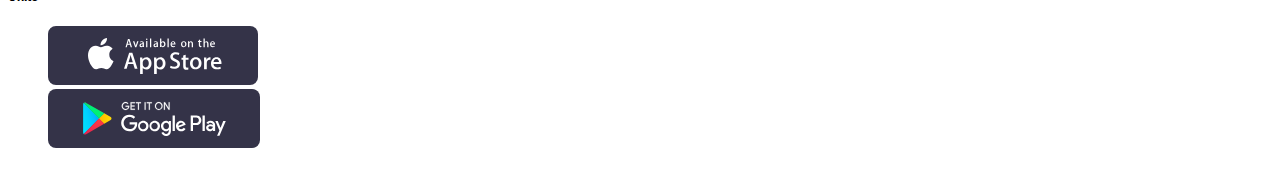
<file: pages/roboExtravio.html>
<!DOCTYPE html>
<html lang="es">
  <head>
    <meta charset="UTF-8" />
    <meta http-equiv="X-UA-Compatible" content="IE=edge" />
    <meta name="viewport" content="width=device-width, initial-scale=1.0" />
    <link
      href="https://cdn.jsdelivr.net/npm/bootstrap@5.2.3/dist/css/bootstrap.min.css"
      rel="stylesheet"
      integrity="sha384-rbsA2VBKQhggwzxH7pPCaAqO46MgnOM80zW1RWuH61DGLwZJEdK2Kadq2F9CUG65"
      crossorigin="anonymous"
    />
    <link rel="stylesheet" href="../css/style.css" />
    <meta name="author" content="Monachesi Ezequiel" />
    <meta name="keywords" content="rollingbank, rolling-bank,bancoRolling" />
    <meta name="description" content="Somos un banco para confiar" />
    <title>Rolling Bank</title>
  </head>
  <body class="position-relative">
    <header>
      <nav class="navbar navbar-expand-lg bg-dark navbar-dark fixed-top">
        <div class="container">
          <a class="navbar-brand rollingBank" href="../index.html"
            >RollingBank</a
          >
          <button
            class="navbar-toggler"
            type="button"
            data-bs-toggle="collapse"
            data-bs-target="#navbarSupportedContent"
            aria-controls="navbarSupportedContent"
            aria-expanded="false"
            aria-label="Toggle navigation"
          >
            <span class="navbar-toggler-icon"></span>
          </button>
          <div class="collapse navbar-collapse" id="navbarSupportedContent">
            <ul class="navbar-nav ms-auto mb-2 mb-lg-0">
              <li class="nav-item">
                <a class="nav-link" aria-current="page" href="../index.html"
                  >Inicio</a
                >
              </li>
              <li class="nav-item">
                <a class="nav-link" href="../pages/quienesSomos.html"
                  >¿Quienes somos?</a
                >
              </li>
              <li class="nav-item">
                <a class="nav-link" href="../pages/precios.html">Precios</a>
              </li>
              <li class="nav-item">
                <a class="nav-link" href="../pages/seguridad.html">Seguridad</a>
              </li>
              <li class="nav-item">
                <a class="nav-link active" href="../pages/roboExtravio.html"
                  >Robo y extravío</a
                >
              </li>
            </ul>
          </div>
        </div>
      </nav>
    </header>
    <main class="bg-light marginNav">
      <section class="container">
        <article class="row justify-content-center">
          <img src="../img/404.gif" alt="error 404" />
        </article>
      </section>
      <section
        class="position-fixed bottom-0 end-0 fs-1 px-3 py-3 px-md-3 py-md-3 px-lg-5 py-lg-4"
      >
        <a href="./roboExtravio.html" class="text-success fs-1"
          ><svg
            xmlns="http://www.w3.org/2000/svg"
            width="50"
            height="50"
            fill="currentColor"
            class="bi bi-whatsapp"
            viewBox="0 0 16 16"
          >
            <path
              d="M13.601 2.326A7.854 7.854 0 0 0 7.994 0C3.627 0 .068 3.558.064 7.926c0 1.399.366 2.76 1.057 3.965L0 16l4.204-1.102a7.933 7.933 0 0 0 3.79.965h.004c4.368 0 7.926-3.558 7.93-7.93A7.898 7.898 0 0 0 13.6 2.326zM7.994 14.521a6.573 6.573 0 0 1-3.356-.92l-.24-.144-2.494.654.666-2.433-.156-.251a6.56 6.56 0 0 1-1.007-3.505c0-3.626 2.957-6.584 6.591-6.584a6.56 6.56 0 0 1 4.66 1.931 6.557 6.557 0 0 1 1.928 4.66c-.004 3.639-2.961 6.592-6.592 6.592zm3.615-4.934c-.197-.099-1.17-.578-1.353-.646-.182-.065-.315-.099-.445.099-.133.197-.513.646-.627.775-.114.133-.232.148-.43.05-.197-.1-.836-.308-1.592-.985-.59-.525-.985-1.175-1.103-1.372-.114-.198-.011-.304.088-.403.087-.088.197-.232.296-.346.1-.114.133-.198.198-.33.065-.134.034-.248-.015-.347-.05-.099-.445-1.076-.612-1.47-.16-.389-.323-.335-.445-.34-.114-.007-.247-.007-.38-.007a.729.729 0 0 0-.529.247c-.182.198-.691.677-.691 1.654 0 .977.71 1.916.81 2.049.098.133 1.394 2.132 3.383 2.992.47.205.84.326 1.129.418.475.152.904.129 1.246.08.38-.058 1.171-.48 1.338-.943.164-.464.164-.86.114-.943-.049-.084-.182-.133-.38-.232z"
            />
          </svg>
        </a>
      </section>
    </main>
    <footer class="bg-dark">
      <section class="container py-5">
        <article class="row text-white bg-dark justify-content-between px-md-5">
          <aside class="rollingBank col-12 py-4">
            <a href="../index.html" class="text-decoration-none text-light">
              RollingBank
            </a>
            <a href="./roboExtravio.html" class="text-white-50 fs-6"
              ><i class="bi bi-facebook"></i
            ></a>
            <a href="./roboExtravio.html" class="text-white-50 fs-6"
              ><i class="bi bi-twitter"></i
            ></a>
            <a href="./roboExtravio.html" class="text-white-50 fs-6"
              ><i class="bi bi-instagram"></i
            ></a>
          </aside>
          <aside class="col-sm-12 col-md-2">
            <h5 class="text-white-50">Navegación</h5>
            <ul class="list-unstyled">
              <li>
                <a
                  class="text-white-50 text-decoration-none"
                  href="../pages/quienesSomos.html"
                  >¿Quienes somos?</a
                >
              </li>
              <li>
                <a
                  class="text-white-50 text-decoration-none"
                  href="../pages/precios.html"
                  >Precios</a
                >
              </li>
              <li>
                <a
                  class="text-white-50 text-decoration-none"
                  href="../pages/seguridad.html"
                  >Seguridad</a
                >
              </li>
              <li>
                <a
                  class="text-white-50 text-decoration-none"
                  href="./roboExtravio.html"
                  >Ayuda</a
                >
              </li>
              <li>
                <a
                  class="text-white-50 text-decoration-none"
                  href="./roboExtravio.html"
                  >Robo y extravío</a
                >
              </li>
            </ul>
          </aside>
          <aside class="col-sm-12 col-md-2">
            <h5 class="text-white-50">Legales</h5>
            <ul class="list-unstyled">
              <li>
                <a
                  class="text-white-50 text-decoration-none"
                  href="./roboExtravio.html"
                  >Regimen de transparencia</a
                >
              </li>
              <li>
                <a
                  class="text-white-50 text-decoration-none"
                  href="./roboExtravio.html"
                  >Usuario bancario</a
                >
              </li>
              <li>
                <a
                  class="text-white-50 text-decoration-none"
                  href="./roboExtravio.html"
                  >Conducta bancaria</a
                >
              </li>
              <li>
                <a
                  class="text-white-50 text-decoration-none"
                  href="./roboExtravio.html"
                  >Estados contables</a
                >
              </li>
              <li>
                <a
                  class="text-white-50 text-decoration-none"
                  href="./roboExtravio.html"
                  >Terminos y condiciones</a
                >
              </li>
            </ul>
          </aside>
          <aside class="col-sm-12 col-md-2">
            <a href="./roboExtravio.html">
              <img
                class="img-fluid"
                src="../img/usuariosfinancieros.png"
                alt=""
              />
            </a>
          </aside>
          <aside class="col-sm-12 col-md-2 pe-5">
            <h5 class="text-white-50">Unite</h5>
            <ul class="list-unstyled">
              <li class="mb-2">
                <a class="text-white-50" href="./roboExtravio.html">
                  <img
                    class="img-fluid"
                    src="../img/badge-apple-store.svg"
                    alt=""
                  />
                </a>
              </li>
              <li>
                <a class="text-white-50" href="./roboExtravio.html">
                  <img
                    class="img-fluid"
                    src="../img/google-play-badge-bb.svg"
                    alt=""
                  />
                </a>
              </li>
            </ul>
          </aside>
        </article>
      </section>
    </footer>
    <script
      src="https://cdn.jsdelivr.net/npm/bootstrap@5.2.3/dist/js/bootstrap.bundle.min.js"
      integrity="sha384-kenU1KFdBIe4zVF0s0G1M5b4hcpxyD9F7jL+jjXkk+Q2h455rYXK/7HAuoJl+0I4"
      crossorigin="anonymous"
    ></script>
  </body>
</html>
</file>
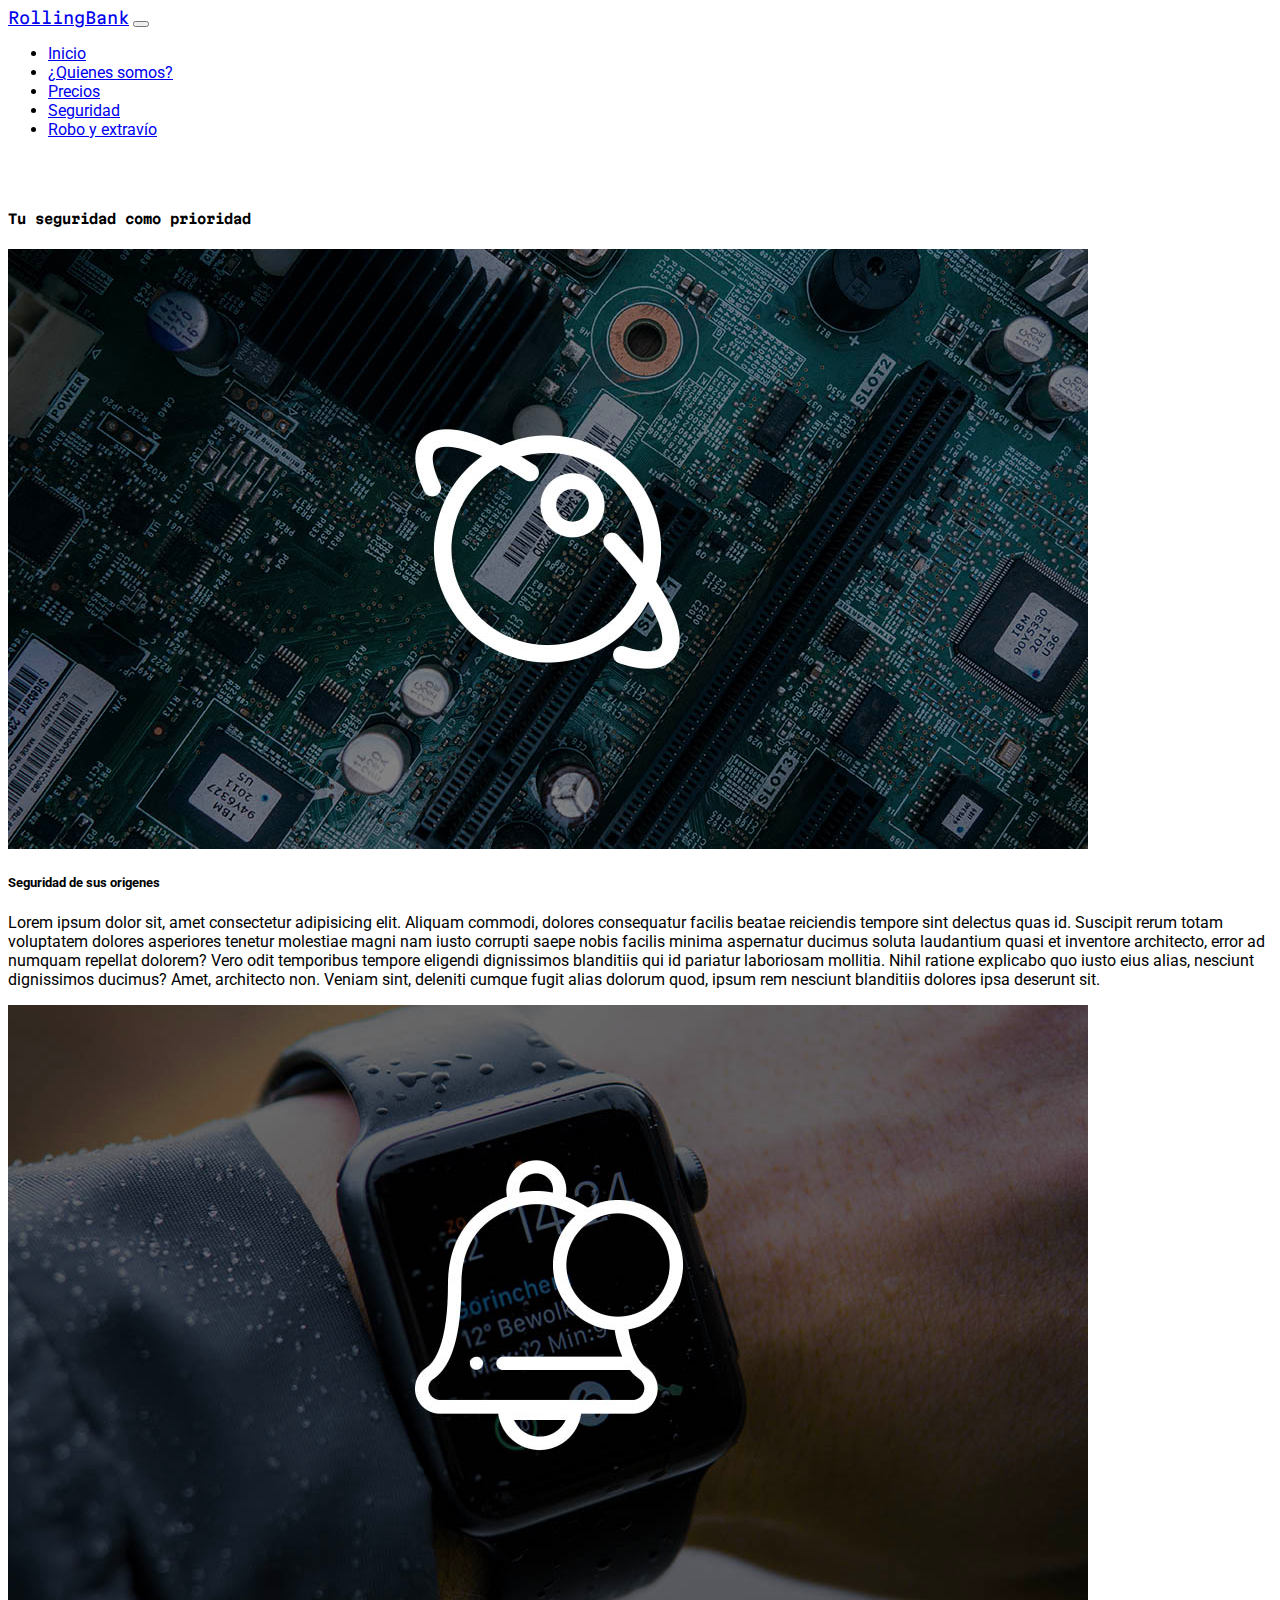
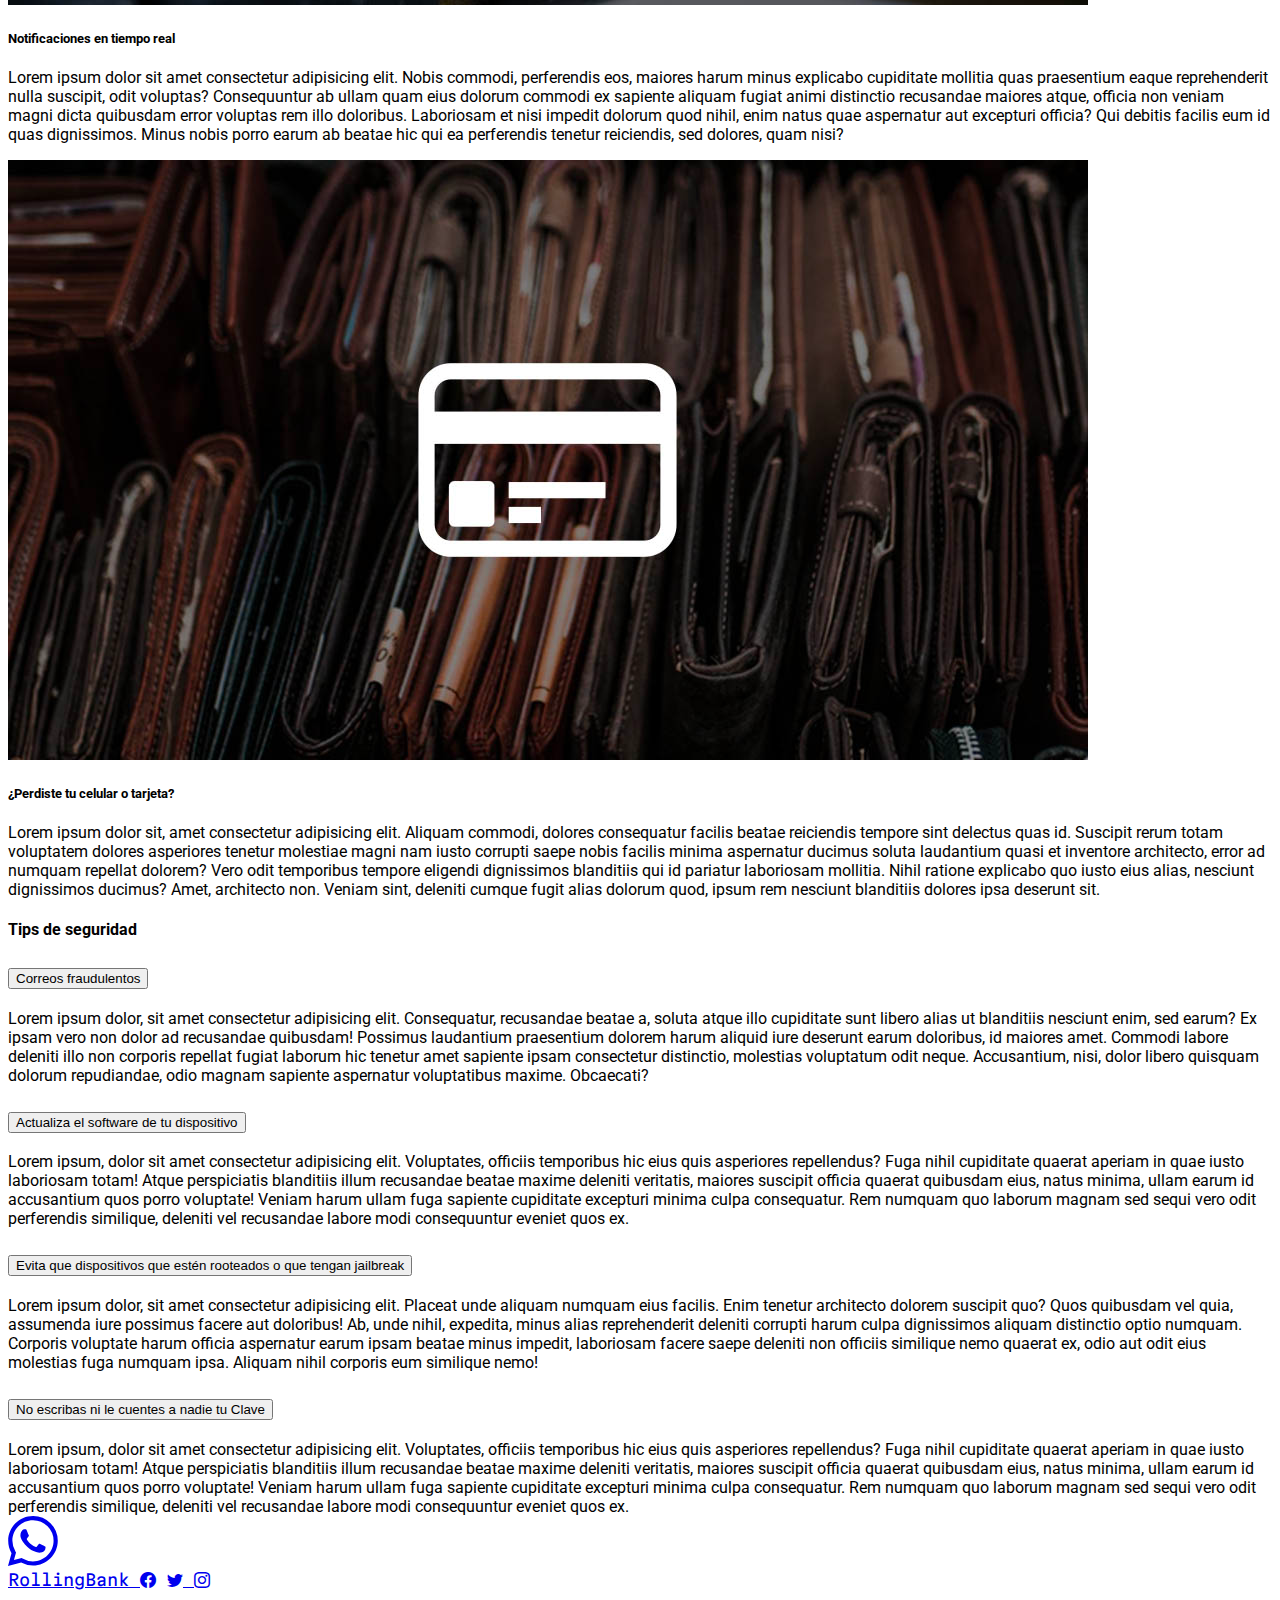
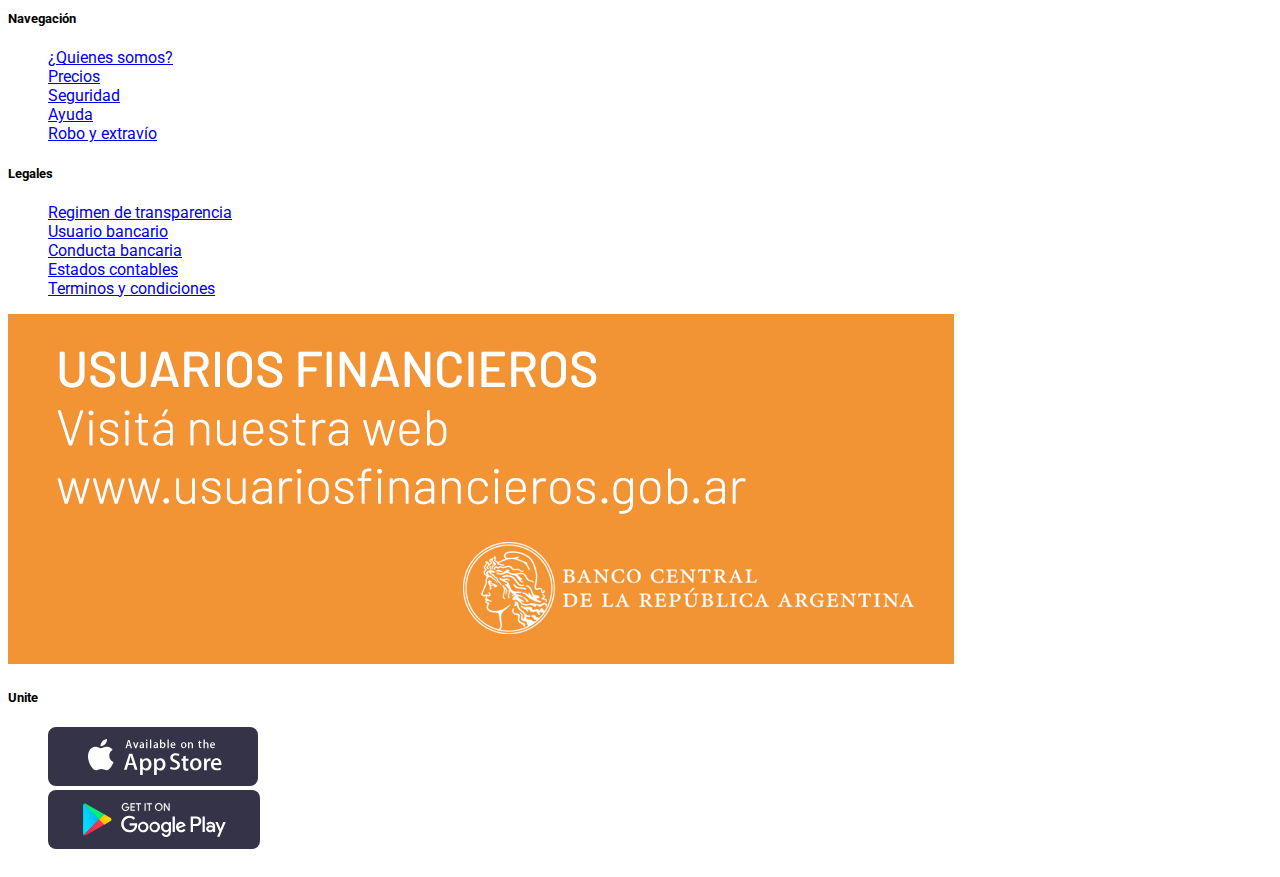
<file: pages/seguridad.html>
<!DOCTYPE html>
<html lang="es">
  <head>
    <meta charset="UTF-8" />
    <meta http-equiv="X-UA-Compatible" content="IE=edge" />
    <meta name="viewport" content="width=device-width, initial-scale=1.0" />
    <link
      href="https://cdn.jsdelivr.net/npm/bootstrap@5.2.3/dist/css/bootstrap.min.css"
      rel="stylesheet"
      integrity="sha384-rbsA2VBKQhggwzxH7pPCaAqO46MgnOM80zW1RWuH61DGLwZJEdK2Kadq2F9CUG65"
      crossorigin="anonymous"
    />
    <link rel="stylesheet" href="../css/style.css" />
    <meta name="author" content="Monachesi Ezequiel" />
    <meta name="keywords" content="rollingbank, rolling-bank,bancoRolling" />
    <meta name="description" content="Somos un banco para confiar" />
    <title>Rolling Bank</title>
  </head>
  <body class="position-relative">
    <header>
      <nav class="navbar navbar-expand-lg bg-dark navbar-dark fixed-top">
        <div class="container">
          <a class="navbar-brand rollingBank" href="../index.html"
            >RollingBank</a
          >
          <button
            class="navbar-toggler"
            type="button"
            data-bs-toggle="collapse"
            data-bs-target="#navbarSupportedContent"
            aria-controls="navbarSupportedContent"
            aria-expanded="false"
            aria-label="Toggle navigation"
          >
            <span class="navbar-toggler-icon"></span>
          </button>
          <div class="collapse navbar-collapse" id="navbarSupportedContent">
            <ul class="navbar-nav ms-auto mb-2 mb-lg-0">
              <li class="nav-item">
                <a class="nav-link" aria-current="page" href="../index.html"
                  >Inicio</a
                >
              </li>
              <li class="nav-item">
                <a class="nav-link" href="./quienesSomos.html"
                  >¿Quienes somos?</a
                >
              </li>
              <li class="nav-item">
                <a class="nav-link" href="./precios.html">Precios</a>
              </li>
              <li class="nav-item">
                <a class="nav-link active" href="seguridad.html">Seguridad</a>
              </li>
              <li class="nav-item">
                <a class="nav-link" href="./roboExtravio.html"
                  >Robo y extravío</a
                >
              </li>
            </ul>
          </div>
        </div>
      </nav>
    </header>
    <main class="bg-light pb-5">
      <section class="container-fluid marginNav">
        <div class="row mb-5">
          <article class="bg-primary text-light py-5">
            <div class="row">
              <div class="col-12 text-center">
                <h5 class="display-5 fw-bold rollingBank">
                  Tu seguridad como prioridad
                </h5>
              </div>
            </div>
          </article>
        </div>
      </section>
      <section class="contanier px-5">
        <div class="row">
          <article class="col-12 my-lg-4">
            <div class="row justify-content-lg-center">
              <aside class="my-4 my-lg-0 col-lg-5">
                <img
                  src="../img/seguridad/galaxy.jpg"
                  alt="galaxia"
                  class="img-fluid"
                />
              </aside>
              <aside class="col-lg-5">
                <h5 class="fw-bold fs-4">Seguridad de sus origenes</h5>
                <p>
                  Lorem ipsum dolor sit, amet consectetur adipisicing elit.
                  Aliquam commodi, dolores consequatur facilis beatae reiciendis
                  tempore sint delectus quas id. Suscipit rerum totam voluptatem
                  dolores asperiores tenetur molestiae magni nam iusto corrupti
                  saepe nobis facilis minima aspernatur ducimus soluta
                  laudantium quasi et inventore architecto, error ad numquam
                  repellat dolorem? Vero odit temporibus tempore eligendi
                  dignissimos blanditiis qui id pariatur laboriosam mollitia.
                  Nihil ratione explicabo quo iusto eius alias, nesciunt
                  dignissimos ducimus? Amet, architecto non. Veniam sint,
                  deleniti cumque fugit alias dolorum quod, ipsum rem nesciunt
                  blanditiis dolores ipsa deserunt sit.
                </p>
              </aside>
            </div>
          </article>
        </div>
        <div class="row">
          <article class="col-12 my-lg-4">
            <div class="row flex-lg-row-reverse justify-content-lg-center">
              <aside class="my-4 my-lg-0 col-lg-5">
                <img
                  src="../img/seguridad/notification.jpg"
                  alt="galaxia"
                  class="img-fluid"
                />
              </aside>
              <aside class="col-lg-5">
                <h5 class="fw-bold fs-4">Notificaciones en tiempo real</h5>
                <p>
                  Lorem ipsum dolor sit amet consectetur adipisicing elit. Nobis
                  commodi, perferendis eos, maiores harum minus explicabo
                  cupiditate mollitia quas praesentium eaque reprehenderit nulla
                  suscipit, odit voluptas? Consequuntur ab ullam quam eius
                  dolorum commodi ex sapiente aliquam fugiat animi distinctio
                  recusandae maiores atque, officia non veniam magni dicta
                  quibusdam error voluptas rem illo doloribus. Laboriosam et
                  nisi impedit dolorum quod nihil, enim natus quae aspernatur
                  aut excepturi officia? Qui debitis facilis eum id quas
                  dignissimos. Minus nobis porro earum ab beatae hic qui ea
                  perferendis tenetur reiciendis, sed dolores, quam nisi?
                </p>
              </aside>
            </div>
          </article>
        </div>
        <div class="row">
          <article class="col-12 my-lg-4">
            <div class="row justify-content-lg-center">
              <aside class="my-4 my-lg-0 col-lg-5">
                <img
                  src="../img/seguridad/vault.jpg"
                  alt="galaxia"
                  class="img-fluid"
                />
              </aside>
              <aside class="col-lg-5">
                <h5 class="fw-bold fs-4">¿Perdiste tu celular o tarjeta?</h5>
                <p>
                  Lorem ipsum dolor sit, amet consectetur adipisicing elit.
                  Aliquam commodi, dolores consequatur facilis beatae reiciendis
                  tempore sint delectus quas id. Suscipit rerum totam voluptatem
                  dolores asperiores tenetur molestiae magni nam iusto corrupti
                  saepe nobis facilis minima aspernatur ducimus soluta
                  laudantium quasi et inventore architecto, error ad numquam
                  repellat dolorem? Vero odit temporibus tempore eligendi
                  dignissimos blanditiis qui id pariatur laboriosam mollitia.
                  Nihil ratione explicabo quo iusto eius alias, nesciunt
                  dignissimos ducimus? Amet, architecto non. Veniam sint,
                  deleniti cumque fugit alias dolorum quod, ipsum rem nesciunt
                  blanditiis dolores ipsa deserunt sit.
                </p>
              </aside>
            </div>
          </article>
        </div>
      </section>
      <section class="container mt-5">
        <div class="row justify-content-center">
          <div class="col-11">
            <h4 class="fw-bold">Tips de seguridad</h4>
            <div class="accordion" id="accordionExample">
              <div class="accordion-item">
                <h2 class="accordion-header" id="headingOne">
                  <button
                    class="accordion-button bg-light text-primary"
                    type="button"
                    data-bs-toggle="collapse"
                    data-bs-target="#collapseOne"
                    aria-expanded="true"
                    aria-controls="collapseOne"
                  >
                    Correos fraudulentos
                  </button>
                </h2>
                <div
                  id="collapseOne"
                  class="accordion-collapse collapse show"
                  aria-labelledby="headingOne"
                  data-bs-parent="#accordionExample"
                >
                  <div class="accordion-body">
                    Lorem ipsum dolor, sit amet consectetur adipisicing elit.
                    Consequatur, recusandae beatae a, soluta atque illo
                    cupiditate sunt libero alias ut blanditiis nesciunt enim,
                    sed earum? Ex ipsam vero non dolor ad recusandae quibusdam!
                    Possimus laudantium praesentium dolorem harum aliquid iure
                    deserunt earum doloribus, id maiores amet. Commodi labore
                    deleniti illo non corporis repellat fugiat laborum hic
                    tenetur amet sapiente ipsam consectetur distinctio,
                    molestias voluptatum odit neque. Accusantium, nisi, dolor
                    libero quisquam dolorum repudiandae, odio magnam sapiente
                    aspernatur voluptatibus maxime. Obcaecati?
                  </div>
                </div>
              </div>
              <div class="accordion-item">
                <h2 class="accordion-header" id="headingTwo">
                  <button
                    class="accordion-button collapsed bg-light text-primary"
                    type="button"
                    data-bs-toggle="collapse"
                    data-bs-target="#collapseTwo"
                    aria-expanded="false"
                    aria-controls="collapseTwo"
                  >
                    Actualiza el software de tu dispositivo
                  </button>
                </h2>
                <div
                  id="collapseTwo"
                  class="accordion-collapse collapse"
                  aria-labelledby="headingTwo"
                  data-bs-parent="#accordionExample"
                >
                  <div class="accordion-body">
                    Lorem ipsum, dolor sit amet consectetur adipisicing elit.
                    Voluptates, officiis temporibus hic eius quis asperiores
                    repellendus? Fuga nihil cupiditate quaerat aperiam in quae
                    iusto laboriosam totam! Atque perspiciatis blanditiis illum
                    recusandae beatae maxime deleniti veritatis, maiores
                    suscipit officia quaerat quibusdam eius, natus minima, ullam
                    earum id accusantium quos porro voluptate! Veniam harum
                    ullam fuga sapiente cupiditate excepturi minima culpa
                    consequatur. Rem numquam quo laborum magnam sed sequi vero
                    odit perferendis similique, deleniti vel recusandae labore
                    modi consequuntur eveniet quos ex.
                  </div>
                </div>
              </div>
              <div class="accordion-item">
                <h2 class="accordion-header" id="headingThree">
                  <button
                    class="accordion-button collapsed bg-light text-primary"
                    type="button"
                    data-bs-toggle="collapse"
                    data-bs-target="#collapseThree"
                    aria-expanded="false"
                    aria-controls="collapseThree"
                  >
                    Evita que dispositivos que estén rooteados o que tengan
                    jailbreak
                  </button>
                </h2>
                <div
                  id="collapseThree"
                  class="accordion-collapse collapse"
                  aria-labelledby="headingThree"
                  data-bs-parent="#accordionExample"
                >
                  <div class="accordion-body">
                    Lorem ipsum dolor, sit amet consectetur adipisicing elit.
                    Placeat unde aliquam numquam eius facilis. Enim tenetur
                    architecto dolorem suscipit quo? Quos quibusdam vel quia,
                    assumenda iure possimus facere aut doloribus! Ab, unde
                    nihil, expedita, minus alias reprehenderit deleniti corrupti
                    harum culpa dignissimos aliquam distinctio optio numquam.
                    Corporis voluptate harum officia aspernatur earum ipsam
                    beatae minus impedit, laboriosam facere saepe deleniti non
                    officiis similique nemo quaerat ex, odio aut odit eius
                    molestias fuga numquam ipsa. Aliquam nihil corporis eum
                    similique nemo!
                  </div>
                </div>
              </div>
              <div class="accordion-item">
                <h2 class="accordion-header" id="headingFour">
                  <button
                    class="accordion-button collapsed bg-light text-primary"
                    type="button"
                    data-bs-toggle="collapse"
                    data-bs-target="#collapseFour"
                    aria-expanded="false"
                    aria-controls="collapseFour"
                  >
                    No escribas ni le cuentes a nadie tu Clave
                  </button>
                </h2>
                <div
                  id="collapseFour"
                  class="accordion-collapse collapse"
                  aria-labelledby="headingFour"
                  data-bs-parent="#accordionExample"
                >
                  <div class="accordion-body">
                    Lorem ipsum, dolor sit amet consectetur adipisicing elit.
                    Voluptates, officiis temporibus hic eius quis asperiores
                    repellendus? Fuga nihil cupiditate quaerat aperiam in quae
                    iusto laboriosam totam! Atque perspiciatis blanditiis illum
                    recusandae beatae maxime deleniti veritatis, maiores
                    suscipit officia quaerat quibusdam eius, natus minima, ullam
                    earum id accusantium quos porro voluptate! Veniam harum
                    ullam fuga sapiente cupiditate excepturi minima culpa
                    consequatur. Rem numquam quo laborum magnam sed sequi vero
                    odit perferendis similique, deleniti vel recusandae labore
                    modi consequuntur eveniet quos ex.
                  </div>
                </div>
              </div>
            </div>
          </div>
        </div>
      </section>
      <section
        class="position-fixed bottom-0 end-0 fs-1 px-3 py-3 px-md-3 py-md-3 px-lg-5 py-lg-4"
      >
        <a href="./roboExtravio.html" class="text-success fs-1"
          ><svg
            xmlns="http://www.w3.org/2000/svg"
            width="50"
            height="50"
            fill="currentColor"
            class="bi bi-whatsapp"
            viewBox="0 0 16 16"
          >
            <path
              d="M13.601 2.326A7.854 7.854 0 0 0 7.994 0C3.627 0 .068 3.558.064 7.926c0 1.399.366 2.76 1.057 3.965L0 16l4.204-1.102a7.933 7.933 0 0 0 3.79.965h.004c4.368 0 7.926-3.558 7.93-7.93A7.898 7.898 0 0 0 13.6 2.326zM7.994 14.521a6.573 6.573 0 0 1-3.356-.92l-.24-.144-2.494.654.666-2.433-.156-.251a6.56 6.56 0 0 1-1.007-3.505c0-3.626 2.957-6.584 6.591-6.584a6.56 6.56 0 0 1 4.66 1.931 6.557 6.557 0 0 1 1.928 4.66c-.004 3.639-2.961 6.592-6.592 6.592zm3.615-4.934c-.197-.099-1.17-.578-1.353-.646-.182-.065-.315-.099-.445.099-.133.197-.513.646-.627.775-.114.133-.232.148-.43.05-.197-.1-.836-.308-1.592-.985-.59-.525-.985-1.175-1.103-1.372-.114-.198-.011-.304.088-.403.087-.088.197-.232.296-.346.1-.114.133-.198.198-.33.065-.134.034-.248-.015-.347-.05-.099-.445-1.076-.612-1.47-.16-.389-.323-.335-.445-.34-.114-.007-.247-.007-.38-.007a.729.729 0 0 0-.529.247c-.182.198-.691.677-.691 1.654 0 .977.71 1.916.81 2.049.098.133 1.394 2.132 3.383 2.992.47.205.84.326 1.129.418.475.152.904.129 1.246.08.38-.058 1.171-.48 1.338-.943.164-.464.164-.86.114-.943-.049-.084-.182-.133-.38-.232z"
            />
          </svg>
        </a>
      </section>
    </main>
    <footer class="bg-dark">
      <section class="container py-5">
        <article class="row text-white bg-dark justify-content-between px-md-5">
          <aside class="rollingBank col-12 py-4">
            <a href="../index.html" class="text-decoration-none text-light">
              RollingBank
            </a>
            <strong class="fs-6">
              <a href="./roboExtravio.html" class="text-decoration-none"
                ><i class="bi bi-facebook text-white-50"></i
              ></a>
              <a href="./roboExtravio.html" class="text-decoration-none">
                <i class="bi bi-twitter text-white-50"></i>
              </a>
              <a href="./roboExtravio.html" class="text-decoration-none">
                <i class="bi bi-instagram text-white-50"></i>
              </a>
            </strong>
          </aside>
          <aside class="col-sm-12 col-md-2">
            <h5 class="text-white-50">Navegación</h5>
            <ul class="list-unstyled">
              <li>
                <a
                  class="text-white-50 text-decoration-none"
                  href="./quienesSomos.html"
                  >¿Quienes somos?</a
                >
              </li>
              <li>
                <a
                  class="text-white-50 text-decoration-none"
                  href="./precios.html"
                  >Precios</a
                >
              </li>
              <li>
                <a
                  class="text-white-50 text-decoration-none"
                  href="seguridad.html"
                  >Seguridad</a
                >
              </li>
              <li>
                <a
                  class="text-white-50 text-decoration-none"
                  href="./roboExtravio.html"
                  >Ayuda</a
                >
              </li>
              <li>
                <a
                  class="text-white-50 text-decoration-none"
                  href="./roboExtravio.html"
                  >Robo y extravío</a
                >
              </li>
            </ul>
          </aside>
          <aside class="col-sm-12 col-md-2">
            <h5 class="text-white-50">Legales</h5>
            <ul class="list-unstyled">
              <li>
                <a
                  class="text-white-50 text-decoration-none"
                  href="./roboExtravio.html"
                  >Regimen de transparencia</a
                >
              </li>
              <li>
                <a
                  class="text-white-50 text-decoration-none"
                  href="./roboExtravio.html"
                  >Usuario bancario</a
                >
              </li>
              <li>
                <a
                  class="text-white-50 text-decoration-none"
                  href="./roboExtravio.html"
                  >Conducta bancaria</a
                >
              </li>
              <li>
                <a
                  class="text-white-50 text-decoration-none"
                  href="./roboExtravio.html"
                  >Estados contables</a
                >
              </li>
              <li>
                <a
                  class="text-white-50 text-decoration-none"
                  href="./roboExtravio.html"
                  >Terminos y condiciones</a
                >
              </li>
            </ul>
          </aside>
          <aside class="col-sm-12 col-md-2">
            <a href="./roboExtravio.html">
              <img
                class="img-fluid"
                src="../img/usuariosfinancieros.png"
                alt=""
              />
            </a>
          </aside>
          <aside class="col-sm-12 col-md-2 pe-5">
            <h5 class="text-white-50">Unite</h5>
            <ul class="list-unstyled">
              <li class="mb-2">
                <a class="text-white-50" href="./roboExtravio.html">
                  <img
                    class="img-fluid"
                    src="../img/badge-apple-store.svg"
                    alt=""
                  />
                </a>
              </li>
              <li>
                <a class="text-white-50" href="./roboExtravio.html">
                  <img
                    class="img-fluid"
                    src="../img/google-play-badge-bb.svg"
                    alt=""
                  />
                </a>
              </li>
            </ul>
          </aside>
        </article>
      </section>
    </footer>
    <script
      src="https://cdn.jsdelivr.net/npm/bootstrap@5.2.3/dist/js/bootstrap.bundle.min.js"
      integrity="sha384-kenU1KFdBIe4zVF0s0G1M5b4hcpxyD9F7jL+jjXkk+Q2h455rYXK/7HAuoJl+0I4"
      crossorigin="anonymous"
    ></script>
  </body>
</html>
</file>
<file: css/style.css>
@import url("https://fonts.googleapis.com/css2?family=Martian+Mono:wght@800&display=swap");
@import url("https://fonts.googleapis.com/css2?family=Roboto:wght@300&display=swap");
@import url("https://cdn.jsdelivr.net/npm/bootstrap-icons@1.10.2/font/bootstrap-icons.css");

body {
  font-family: "Roboto", sans-serif;
  display: flex;
  flex-direction: column;
  min-height: 100vh;
}
main {
  flex-grow: 0;
}
.rollingBank {
  font-family: "Martian Mono", monospace;
}
footer ul {
  list-style-type: none;
}
.accordion-button::after {
  background-image: none;
}
.accordion-button:not(.collapsed)::after {
  background-image: none;
}
.accordion {
  --bs-accordion-btn-focus-box-shadow: none;
}
.marginNav {
  margin-top: 56px;
}

@media all and (max-width: 767px) {
  .banner {
    height: 350px;
    object-fit: cover;
  }
}
@media all and (min-width: 768px) and (max-width: 991px) {
  
  .banner {
    height: 400px;
    object-fit: cover;
  }
}
@media all and (min-width: 992px) {
  .banner {
    height: 400px;
    object-fit: cover;
  }
}
</file>
